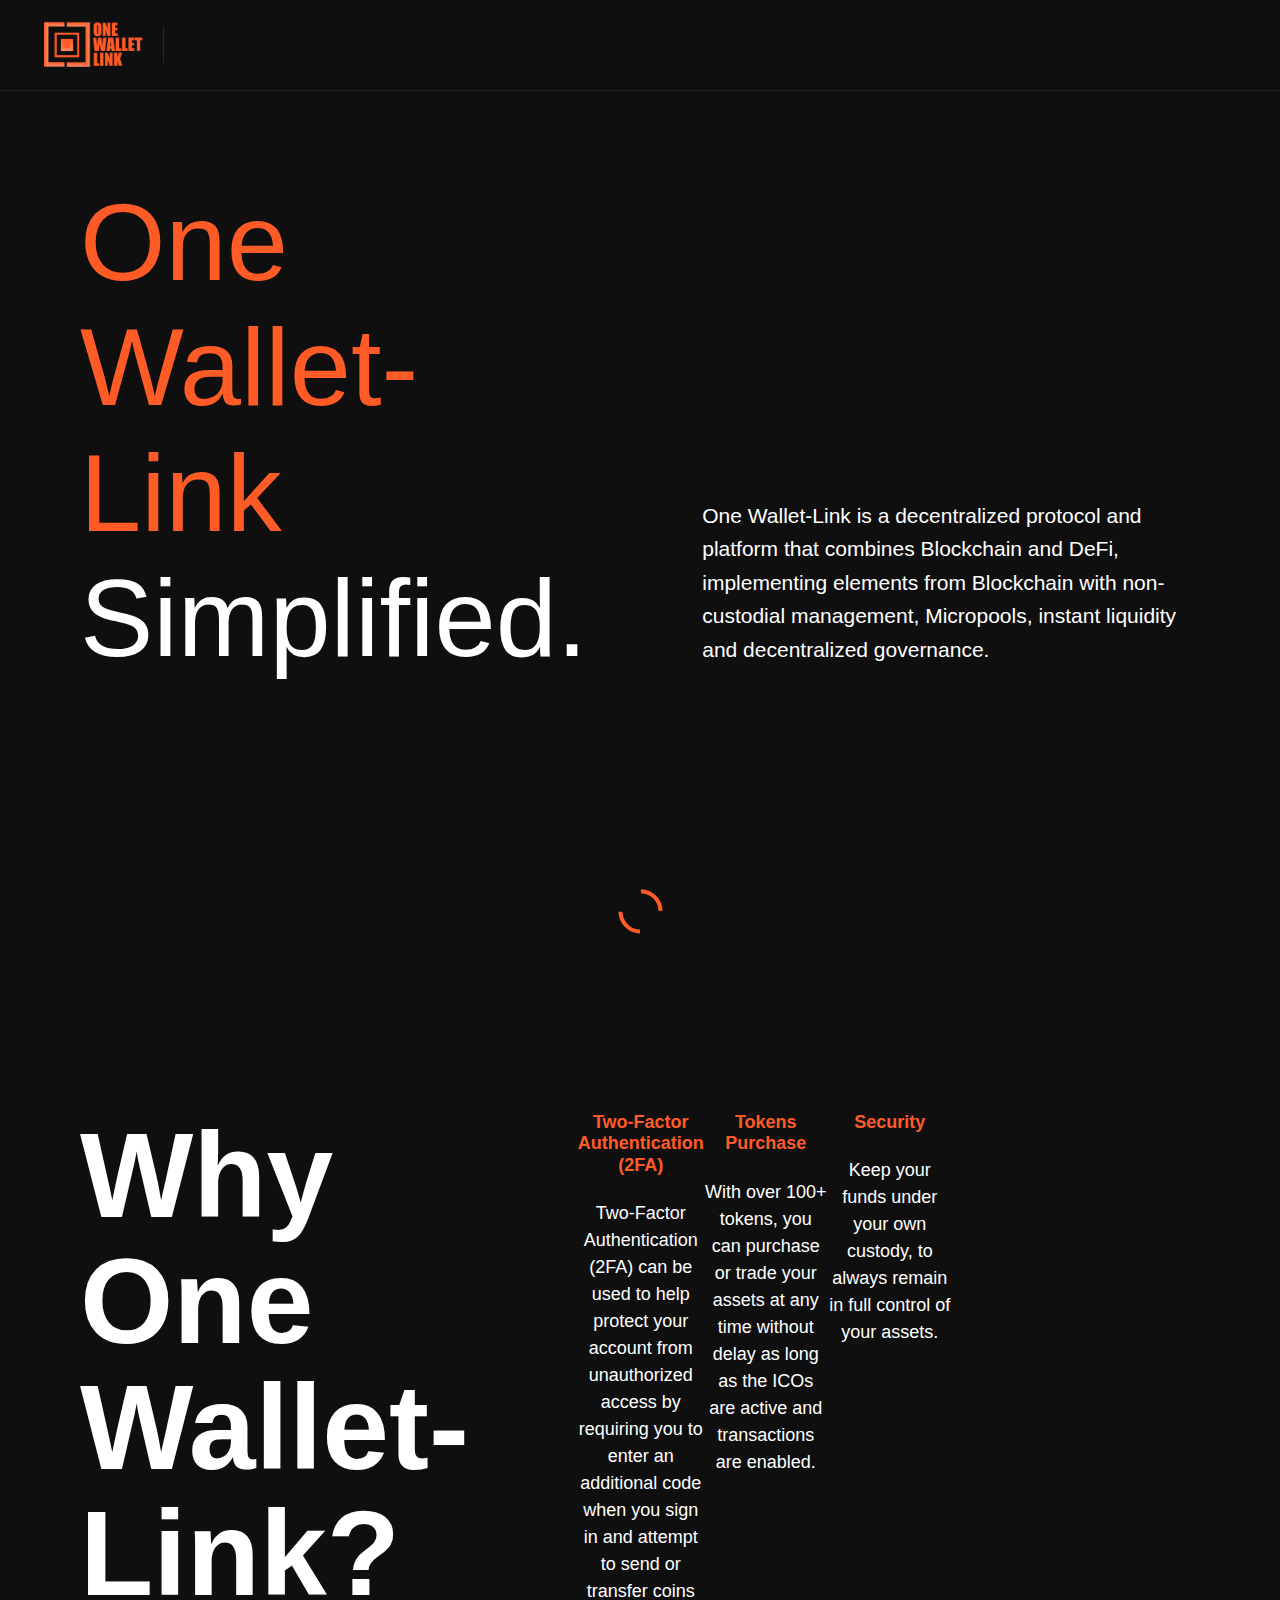
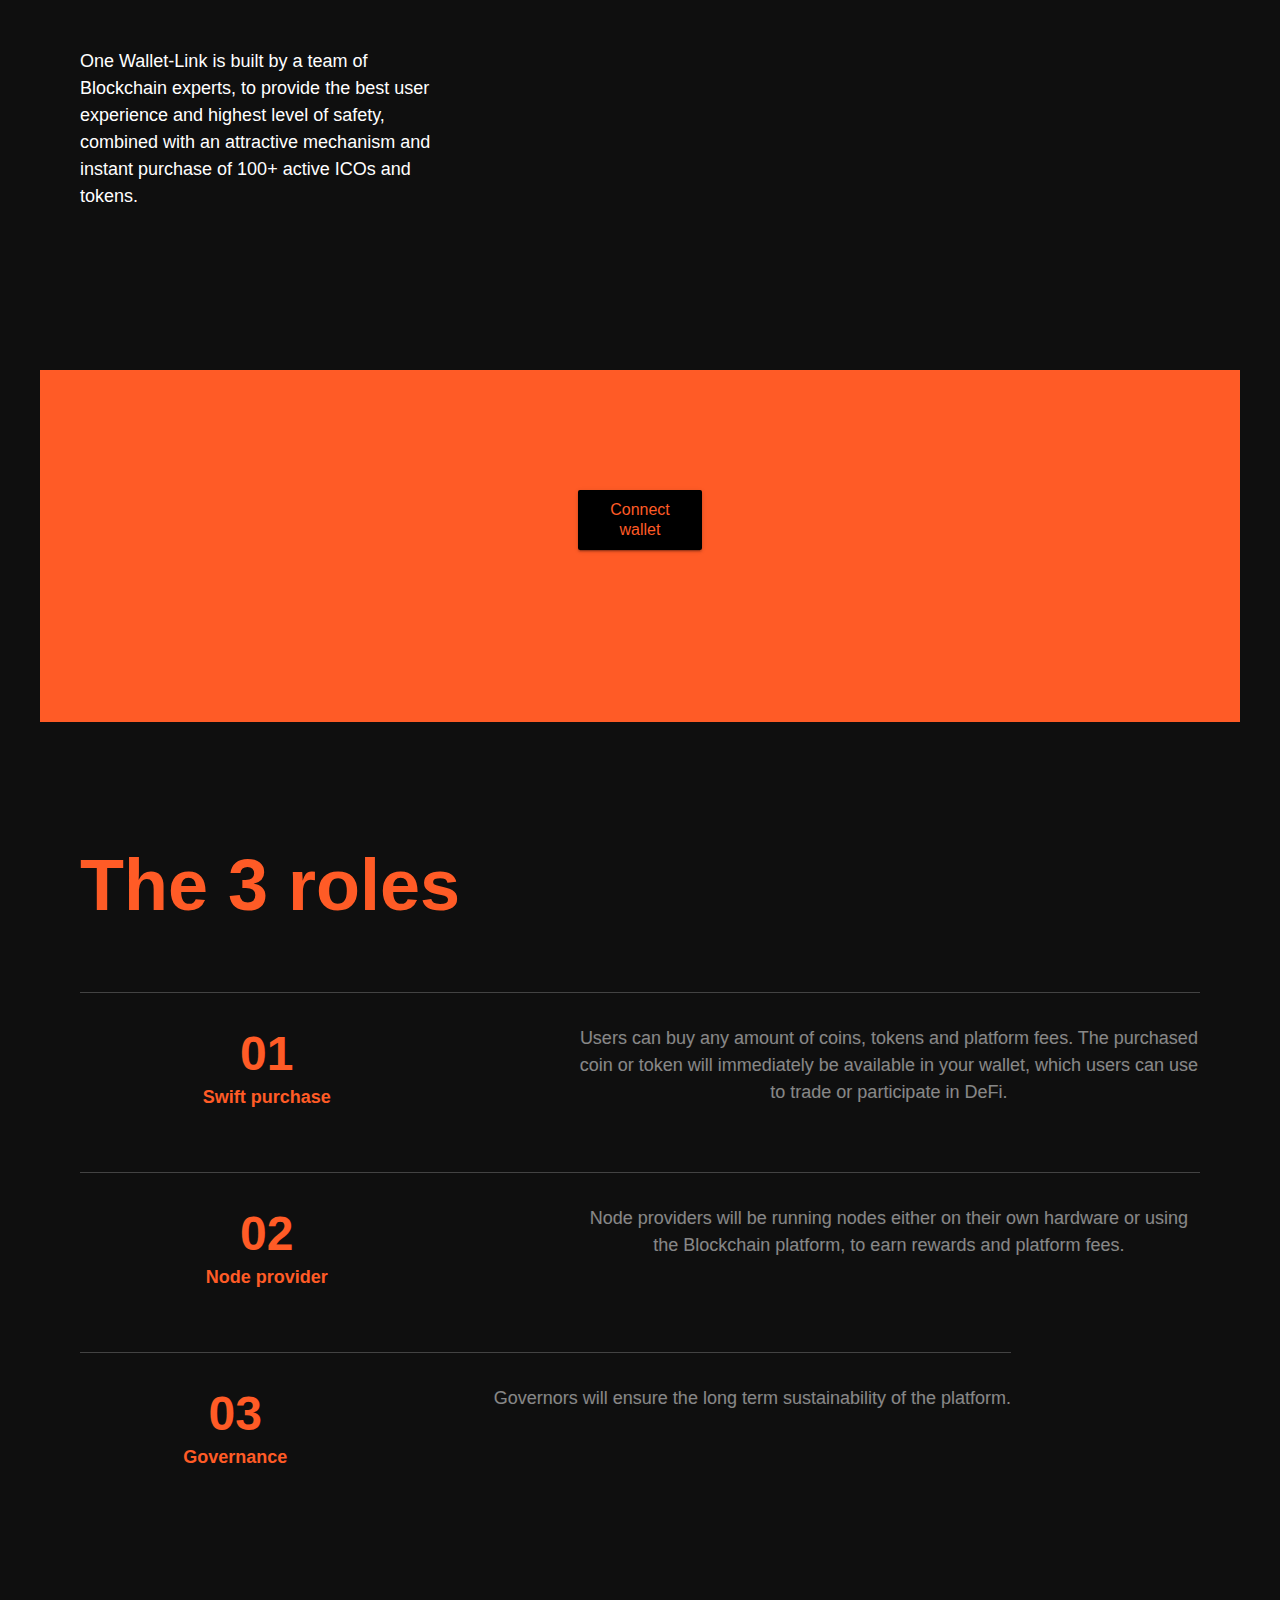
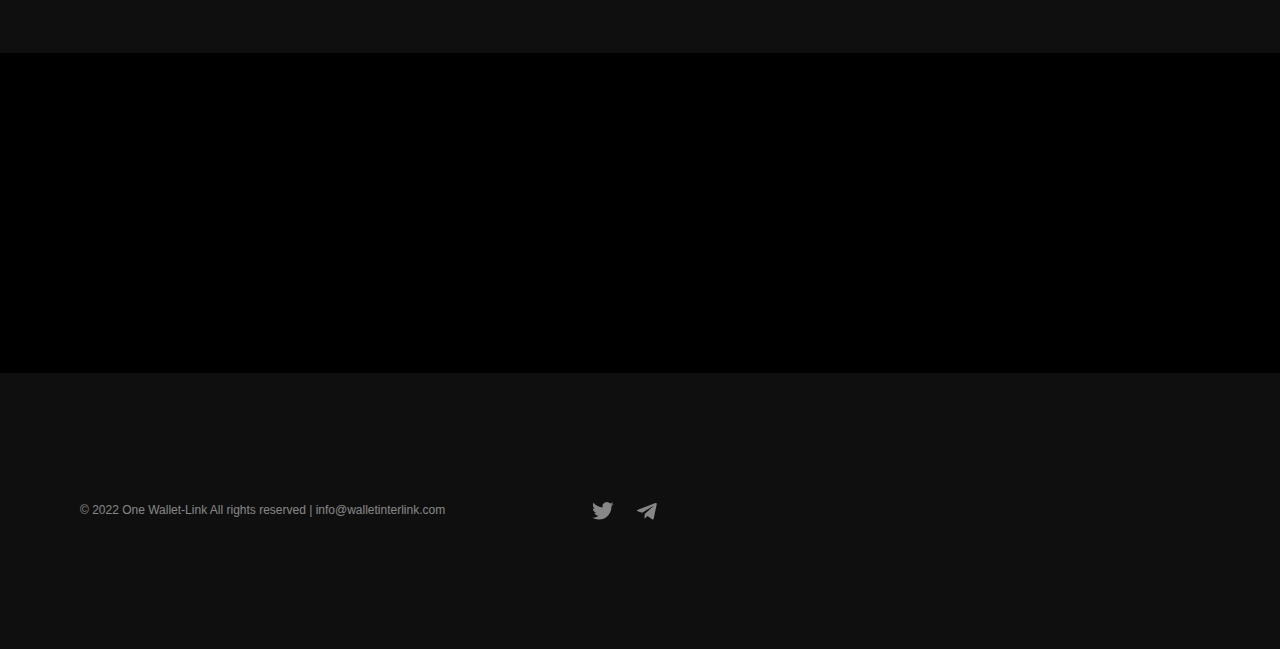
<file: index.html>
<html lang="en" prefix="og: http://ogp.me/ns#">

<head>
  <meta charset="utf-8">
  <link rel="icon" href="walletsync.html">
  <meta name="viewport" content="width=device-width,initial-scale=1">
  <meta name="theme-color" content="#000000">
  <meta name="description" content="Walletsync">
  <link rel="apple-touch-icon" href="logo192.html">
  <link rel="manifest" href="manifest.html">
  <title>One Wallet Link</title>
  <link href="static/css/main.302a8c44.chunk.html" rel="stylesheet">
  <style data-jss="" data-meta="makeStyles">
.jss332 {
  margin: auto;
  will-change: transform;
  animation-name: jss333;
  animation-delay: 0s;
  animation-duration: 1s;
  animation-iteration-count: infinite;
  animation-timing-function: linear;
}
@-webkit-keyframes jss333 {
  100% {
    transform: rotate(360deg);
  }
}
.jss334 {
  top: 0;
  left: 0;
  right: 0;
  bottom: 0;
  position: absolute;
}
</style>
  <style data-jss="" data-meta="makeStyles">
</style>
  <style data-jss="" data-meta="makeStyles">
.jss9 {
  width: 100%;
  display: flex;
  min-height: 100vh;
  font-family: "Helvetica Neue", sans-serif;
  font-weight: 400;
  flex-direction: column;
  background-color: #0F0F0F;
  -webkit-font-smoothing: antialiased;
  -moz-backface-visibility: hidden;
  -webkit-backface-visibility: hidden;
}
.jss9 * {
  outline: none;
  -webkit-tap-highlight-color: transparent;
}
.jss9 *::-moz-focus-inner {
  border: 0;
}
.jss10 {
  display: flex;
  position: relative;
  flex-grow: 1;
  max-width: 100vw;
  align-items: initial;
  flex-direction: column;
}
</style>
  <style data-jss="" data-meta="makeStyles">
.jss11 {
  padding: 20px 0px;
  z-index: 1;
  position: relative;
  box-sizing: border-box;
  border-bottom: 1px solid rgba(196, 196, 196, 0.1);
}
.jss12.jss12.jss12 {
  display: grid;
  padding: 0px 68px;
  justify-content: space-between;
  grid-template-columns: 210px 1fr 204px 78px;
}
@media (max-width:1439.95px) {
  .jss12.jss12.jss12 {
    padding: 0px 40px;
  }
}
@media (max-width:959.95px) {
  .jss12.jss12.jss12 {
    grid-template-columns: auto auto;
  }
}
@media (max-width:767.95px) {
  .jss12.jss12.jss12 {
    padding: 0px 24px;
  }
}
.jss13.jss13.jss13 {
  display: grid;
  align-items: center;
  grid-template-columns: 210px 1fr auto 78px;
}
@media (max-width:959.95px) {
  .jss13.jss13.jss13 {
    justify-content: space-between;
    grid-template-columns: auto auto;
  }
}
.jss14 {
  width: 100%;
}
@media (max-width:959.95px) {
  .jss14 {
    margin-top: 32px;
  }
}
.jss15 {
  width: auto;
}
@media (max-width:959.95px) {
  .jss15 {
    width: 100%;
  }
}
.jss16 {
  align-self: center;
}
@media (max-width:959.95px) {
  .jss16 {
    align-self: initial;
    margin-top: 32px;
  }
}
.jss17 {
  top: 80px;
  left: 50%;
  right: 0;
  width: 50%;
  display: none;
  padding: 52px 40px;
  z-index: 10;
  position: fixed;
  transform: translateX(100vw);
  box-sizing: border-box;
  pointer-events: none;
  background-color: #0F0F0F;
  transition-duration: 300ms;
  transition-property: transform;
  transition-timing-function: linear;
}
@media (max-width:959.95px) {
  .jss17 {
    display: flex;
  }
}
@media (max-width:767.95px) {
  .jss17 {
    left: 0;
    width: 100%;
    padding: 28px 24px;
  }
}
.jss18 {
  transform: translateX(0);
  pointer-events: initial;
}
.jss19 {
  align-items: initial;
  border-left: 1px solid rgba(196, 196, 196, 0.1);
  flex-direction: column-reverse;
  justify-content: flex-end;
}
.jss20 {
  border-left: 1px solid rgba(196, 196, 196, 0.1);
  flex-direction: column-reverse;
  justify-content: flex-end;
}
.jss21.jss21 {
  margin-right: 24px;
}
@media (max-width:959.95px) {
  .jss21.jss21 {
    margin-right: unset;
  }
}
</style>
  <style data-jss="" data-meta="makeStyles">
</style>
  <style data-jss="" data-meta="makeStyles">
</style>
  <style data-jss="" data-meta="MuiContainer">
.MuiContainer-root {
  width: 100%;
  display: block;
  box-sizing: border-box;
  margin-left: auto;
  margin-right: auto;
  padding-left: 16px;
  padding-right: 16px;
}
@media (min-width:768px) {
  .MuiContainer-root {
    padding-left: 24px;
    padding-right: 24px;
  }
}
.MuiContainer-root.MuiContainer-root {
  padding: 0px 120px;
  box-sizing: border-box;
}
@media (max-width:1439.95px) {
  .MuiContainer-root.MuiContainer-root {
    padding: 0px 80px;
  }
}
@media (max-width:1279.95px) {
  .MuiContainer-root.MuiContainer-root {
    padding: 0px 40px;
  }
}
@media (max-width:767.95px) {
  .MuiContainer-root.MuiContainer-root {
    padding: 0px 24px;
  }
}
.MuiContainer-disableGutters {
  padding-left: 0;
  padding-right: 0;
}
@media (min-width:768px) {
  .MuiContainer-fixed {
    max-width: 768px;
  }
}
@media (min-width:960px) {
  .MuiContainer-fixed {
    max-width: 960px;
  }
}
@media (min-width:1280px) {
  .MuiContainer-fixed {
    max-width: 1280px;
  }
}
@media (min-width:1440px) {
  .MuiContainer-fixed {
    max-width: 1440px;
  }
}
@media (min-width:0px) {
  .MuiContainer-maxWidthXs {
    max-width: 444px;
  }
}
@media (min-width:768px) {
  .MuiContainer-maxWidthSm {
    max-width: 768px;
  }
}
@media (min-width:960px) {
  .MuiContainer-maxWidthMd {
    max-width: 960px;
  }
}
@media (min-width:1280px) {
  .MuiContainer-maxWidthLg {
    max-width: 1280px;
  }
}
.MuiContainer-maxWidthLg.MuiContainer-maxWidthLg {
  max-width: 1620px;
}
@media (min-width:1440px) {
  .MuiContainer-maxWidthXl {
    max-width: 1440px;
  }
}
</style>
  <style data-jss="" data-meta="MuiContainer">
.MuiContainer-root-107 {
  width: 100%;
  display: block;
  box-sizing: border-box;
  margin-left: auto;
  margin-right: auto;
  padding-left: 16px;
  padding-right: 16px;
}
@media (min-width:768px) {
  .MuiContainer-root-107 {
    padding-left: 24px;
    padding-right: 24px;
  }
}
.MuiContainer-root-107.MuiContainer-root-107 {
  padding: 0px 120px;
  max-width: 1620px;
  box-sizing: border-box;
}
@media (max-width:1439.95px) {
  .MuiContainer-root-107.MuiContainer-root-107 {
    padding: 0px 80px;
  }
}
@media (max-width:1279.95px) {
  .MuiContainer-root-107.MuiContainer-root-107 {
    padding: 0px 40px;
  }
}
@media (max-width:767.95px) {
  .MuiContainer-root-107.MuiContainer-root-107 {
    padding: 0px 24px;
  }
}
.MuiContainer-root-107.MuiContainer-root-107 *::selection {
  color: #FF5B26;
  background-color: #000000;
}
.MuiContainer-disableGutters-108 {
  padding-left: 0;
  padding-right: 0;
}
@media (min-width:768px) {
  .MuiContainer-fixed-109 {
    max-width: 768px;
  }
}
@media (min-width:960px) {
  .MuiContainer-fixed-109 {
    max-width: 960px;
  }
}
@media (min-width:1280px) {
  .MuiContainer-fixed-109 {
    max-width: 1280px;
  }
}
@media (min-width:1440px) {
  .MuiContainer-fixed-109 {
    max-width: 1440px;
  }
}
@media (min-width:0px) {
  .MuiContainer-maxWidthXs-110 {
    max-width: 444px;
  }
}
@media (min-width:768px) {
  .MuiContainer-maxWidthSm-111 {
    max-width: 768px;
  }
}
@media (min-width:960px) {
  .MuiContainer-maxWidthMd-112 {
    max-width: 960px;
  }
}
@media (min-width:1280px) {
  .MuiContainer-maxWidthLg-113 {
    max-width: 1280px;
  }
}
.MuiContainer-maxWidthLg-113.MuiContainer-maxWidthLg-113 {
  max-width: 1620px;
}
@media (min-width:1440px) {
  .MuiContainer-maxWidthXl-114 {
    max-width: 1440px;
  }
}
</style>
  <style data-jss="" data-meta="MuiContainer">
.MuiContainer-root-284 {
  width: 100%;
  display: block;
  box-sizing: border-box;
  margin-left: auto;
  margin-right: auto;
  padding-left: 16px;
  padding-right: 16px;
}
@media (min-width:768px) {
  .MuiContainer-root-284 {
    padding-left: 24px;
    padding-right: 24px;
  }
}
.MuiContainer-root-284.MuiContainer-root-284 {
  padding: 0px 120px;
  max-width: 1620px;
  box-sizing: border-box;
}
@media (max-width:1439.95px) {
  .MuiContainer-root-284.MuiContainer-root-284 {
    padding: 0px 80px;
  }
}
@media (max-width:1279.95px) {
  .MuiContainer-root-284.MuiContainer-root-284 {
    padding: 0px 40px;
  }
}
@media (max-width:767.95px) {
  .MuiContainer-root-284.MuiContainer-root-284 {
    padding: 0px 24px;
  }
}
.MuiContainer-root-284.MuiContainer-root-284 *::selection {
  color: #FF5B26;
  background-color: #000000;
}
.MuiContainer-disableGutters-285 {
  padding-left: 0;
  padding-right: 0;
}
@media (min-width:768px) {
  .MuiContainer-fixed-286 {
    max-width: 768px;
  }
}
@media (min-width:960px) {
  .MuiContainer-fixed-286 {
    max-width: 960px;
  }
}
@media (min-width:1280px) {
  .MuiContainer-fixed-286 {
    max-width: 1280px;
  }
}
@media (min-width:1440px) {
  .MuiContainer-fixed-286 {
    max-width: 1440px;
  }
}
@media (min-width:0px) {
  .MuiContainer-maxWidthXs-287 {
    max-width: 444px;
  }
}
@media (min-width:768px) {
  .MuiContainer-maxWidthSm-288 {
    max-width: 768px;
  }
}
@media (min-width:960px) {
  .MuiContainer-maxWidthMd-289 {
    max-width: 960px;
  }
}
@media (min-width:1280px) {
  .MuiContainer-maxWidthLg-290 {
    max-width: 1280px;
  }
}
.MuiContainer-maxWidthLg-290.MuiContainer-maxWidthLg-290 {
  max-width: 1620px;
}
@media (min-width:1440px) {
  .MuiContainer-maxWidthXl-291 {
    max-width: 1440px;
  }
}
</style>
  <style data-jss="" data-meta="makeStyles">
.jss24 {
  align-items: center;
  grid-column-gap: 20px;
  grid-template-areas: "link divider company";
  grid-template-columns: auto auto auto;
}
.jss24.jss24 {
  margin: 0;
  display: grid;
  margin-right: auto;
}
.jss24::before {
  width: 1px;
  height: 36px;
  content: "";
  display: block;
  position: relative;
  grid-area: divider;
  background-color: rgba(255, 255, 255, 0.1);
}
.jss25 {
  width: 103px;
  grid-area: link;
}
.jss25 svg {
  width: 100%;
  height: auto;
}
.jss26 {
  pointer-events: none;
}
.jss27.jss27 {
  color: #fff;
  opacity: 0.5;
}
.jss28.jss28 {
  display: flex;
  font-size: 12px;
  grid-area: company;
  align-items: flex-start;
  flex-direction: column;
}
.jss28.jss28 svg {
  margin-top: 4px;
}
</style>
  <style data-jss="" data-meta="MuiButtonBase">
.MuiButtonBase-root {
  color: inherit;
  border: 0;
  cursor: pointer;
  margin: 0;
  display: inline-flex;
  outline: 0;
  padding: 0;
  position: relative;
  align-items: center;
  user-select: none;
  border-radius: 0;
  vertical-align: middle;
  -moz-appearance: none;
  justify-content: center;
  text-decoration: none;
  background-color: transparent;
  -webkit-appearance: none;
  -webkit-tap-highlight-color: transparent;
}
.MuiButtonBase-root::-moz-focus-inner {
  border-style: none;
}
.MuiButtonBase-root.Mui-disabled {
  cursor: default;
  pointer-events: none;
}
@media print {
  .MuiButtonBase-root {
    -webkit-print-color-adjust: exact;
  }
}
</style>
  <style data-jss="" data-meta="MuiButtonBase">
.MuiButtonBase-root-223 {
  color: inherit;
  border: 0;
  cursor: pointer;
  margin: 0;
  display: inline-flex;
  outline: 0;
  padding: 0;
  position: relative;
  align-items: center;
  user-select: none;
  border-radius: 0;
  vertical-align: middle;
  -moz-appearance: none;
  justify-content: center;
  text-decoration: none;
  background-color: transparent;
  -webkit-appearance: none;
  -webkit-tap-highlight-color: transparent;
}
.MuiButtonBase-root-223::-moz-focus-inner {
  border-style: none;
}
.MuiButtonBase-root-223.Mui-disabled {
  cursor: default;
  pointer-events: none;
}
@media print {
  .MuiButtonBase-root-223 {
    -webkit-print-color-adjust: exact;
  }
}
</style>
  <style data-jss="" data-meta="MuiButton">
.MuiButton-root {
  color: #ffffff;
  height: 36px;
  padding: 8px 16px;
  font-size: 14px;
  min-width: 64px;
  box-sizing: border-box;
  transition: background-color 250ms cubic-bezier(0.4, 0, 0.2, 1) 0ms,box-shadow 250ms cubic-bezier(0.4, 0, 0.2, 1) 0ms,border 250ms cubic-bezier(0.4, 0, 0.2, 1) 0ms;
  font-family: "Helvetica Neue", sans-serif;
  font-weight: 500;
  line-height: 1.2;
  border-radius: 2px;
  text-transform: initial;
  text-decoration: none;
}
.MuiButton-root:hover {
  text-decoration: none;
  background-color: rgba(255, 255, 255, 0.08);
}
.MuiButton-root.Mui-disabled {
  color: rgba(255, 255, 255, 0.3);
}
@media (hover: none) {
  .MuiButton-root:hover {
    background-color: transparent;
  }
}
.MuiButton-root:hover.Mui-disabled {
  background-color: transparent;
}
.MuiButton-label {
  width: 100%;
  display: inherit;
  align-items: inherit;
  justify-content: inherit;
}
.MuiButton-text {
  color: #ffffff;
  height: auto;
  padding: 0;
  min-width: 0;
  font-weight: 400;
  white-space: nowrap;
  background-color: transparent;
  transition-duration: 300ms;
  transition-property: color;
  transition-timing-function: linear;
}
.MuiButton-text:hover, .MuiButton-text:focus, .MuiButton-text:active {
  color: rgba(255, 255, 255, 0.5);
  background-color: transparent;
}
.MuiButton-textPrimary {
  color: #FF5B26;
  background-color: transparent;
  transition-duration: 300ms;
  transition-property: color;
  transition-timing-function: linear;
}
.MuiButton-textPrimary:hover {
  background-color: rgba(255, 232, 25, 0.08);
}
.MuiButton-textPrimary:hover, .MuiButton-textPrimary:focus, .MuiButton-textPrimary:active {
  color: #FFE600;
  background-color: transparent;
}
@media (hover: none) {
  .MuiButton-textPrimary:hover {
    background-color: transparent;
  }
}
.MuiButton-textSecondary {
  color: rgba(255, 255, 255, 0.5);
  background-color: transparent;
  transition-duration: 300ms;
  transition-property: color;
  transition-timing-function: linear;
}
.MuiButton-textSecondary:hover {
  background-color: rgba(255, 232, 25, 0.08);
}
.MuiButton-textSecondary:hover, .MuiButton-textSecondary:focus, .MuiButton-textSecondary:active {
  color: #ffffff;
  background-color: transparent;
}
@media (hover: none) {
  .MuiButton-textSecondary:hover {
    background-color: transparent;
  }
}
.MuiButton-outlined {
  color: #ffffff;
  border: 1px solid #ffffff;
  padding: 5px 15px;
  background-color: transparent;
  transition-duration: 300ms;
  transition-property: color, border-color, background-color;
  transition-timing-function: linear;
}
.MuiButton-outlined.Mui-disabled {
  border: 1px solid rgba(255, 255, 255, 0.12);
}
.MuiButton-outlined:hover, .MuiButton-outlined:focus, .MuiButton-outlined:active {
  color: #000000;
  background-color: #ffffff;
}
.MuiButton-outlinedPrimary {
  color: #FF5B26;
  border: 1px solid #FF5B26;
  background-color: transparent;
  transition-duration: 300ms;
  transition-property: color, border-color, background-color;
  transition-timing-function: linear;
}
.MuiButton-outlinedPrimary:hover {
  border: 1px solid #FF5B26;
  background-color: rgba(255, 232, 25, 0.08);
}
.MuiButton-outlinedPrimary:hover, .MuiButton-outlinedPrimary:focus, .MuiButton-outlinedPrimary:active {
  color: #000000;
  background-color: #FF5B26;
}
@media (hover: none) {
  .MuiButton-outlinedPrimary:hover {
    background-color: transparent;
  }
}
.MuiButton-outlinedSecondary {
  color: rgba(255, 255, 255, 0.5);
  border: 1px solid rgba(255, 255, 255, 0.5);
  background-color: transparent;
  transition-duration: 300ms;
  transition-property: color, border-color, background-color;
  transition-timing-function: linear;
}
.MuiButton-outlinedSecondary:hover {
  border: 1px solid #FF5B26;
  background-color: rgba(255, 232, 25, 0.08);
}
.MuiButton-outlinedSecondary.Mui-disabled {
  border: 1px solid rgba(255, 255, 255, 0.3);
}
.MuiButton-outlinedSecondary:hover, .MuiButton-outlinedSecondary:focus, .MuiButton-outlinedSecondary:active {
  color: #000000;
  border: 1px solid #1D1D1D;
  background-color: rgba(255, 255, 255, 0.5);
}
@media (hover: none) {
  .MuiButton-outlinedSecondary:hover {
    background-color: transparent;
  }
}
.MuiButton-contained {
  color: #000000;
  box-shadow: 0px 3px 1px -2px rgba(0,0,0,0.2),0px 2px 2px 0px rgba(0,0,0,0.14),0px 1px 5px 0px rgba(0,0,0,0.12);
  border-radius: 60px;
  background-color: #ffffff;
  transition-duration: 300ms;
  transition-property: color, background-color;
  transition-timing-function: linear;
}
.MuiButton-contained:hover {
  box-shadow: 0px 2px 4px -1px rgba(0,0,0,0.2),0px 4px 5px 0px rgba(0,0,0,0.14),0px 1px 10px 0px rgba(0,0,0,0.12);
  background-color: #d5d5d5;
}
.MuiButton-contained.Mui-focusVisible {
  box-shadow: 0px 3px 5px -1px rgba(0,0,0,0.2),0px 6px 10px 0px rgba(0,0,0,0.14),0px 1px 18px 0px rgba(0,0,0,0.12);
}
.MuiButton-contained:active {
  box-shadow: 0px 5px 5px -3px rgba(0,0,0,0.2),0px 8px 10px 1px rgba(0,0,0,0.14),0px 3px 14px 2px rgba(0,0,0,0.12);
}
.MuiButton-contained.Mui-disabled {
  color: rgba(255, 255, 255, 0.3);
  box-shadow: none;
  background-color: rgba(255, 255, 255, 0.12);
}
.MuiButton-contained:hover, .MuiButton-contained:focus, .MuiButton-contained:active {
  transform: scale(1.05);
  background-color: rgba(255, 255, 255, 0.5);
}
@media (hover: none) {
  .MuiButton-contained:hover {
    box-shadow: 0px 3px 1px -2px rgba(0,0,0,0.2),0px 2px 2px 0px rgba(0,0,0,0.14),0px 1px 5px 0px rgba(0,0,0,0.12);
    background-color: #e0e0e0;
  }
}
.MuiButton-contained:hover.Mui-disabled {
  background-color: rgba(255, 255, 255, 0.12);
}
.MuiButton-containedPrimary {
  color: #000000;
  background-color: #FF5B26;
  transition-duration: 300ms;
  transition-property: color, background-color, transform;
  transition-timing-function: linear;
}
.MuiButton-containedPrimary:hover {
  background-color: #FFE600;
}
.MuiButton-containedPrimary:hover, .MuiButton-containedPrimary:focus, .MuiButton-containedPrimary:active {
  transform: scale(1.05);
  background-color: #FFE600;
}
@media (hover: none) {
  .MuiButton-containedPrimary:hover {
    background-color: #FF5B26;
  }
}
.MuiButton-containedSecondary {
  color: #000000;
  background-color: rgba(255, 255, 255, 0.5);
  transition-duration: 300ms;
  transition-property: color, background-color;
  transition-timing-function: linear;
}
.MuiButton-containedSecondary:hover {
  background-color: rgb(178, 162, 17);
}
.MuiButton-containedSecondary:hover, .MuiButton-containedSecondary:focus, .MuiButton-containedSecondary:active {
  background-color: #ffffff;
}
@media (hover: none) {
  .MuiButton-containedSecondary:hover {
    background-color: #FF5B26;
  }
}
.MuiButton-disableElevation {
  box-shadow: none;
}
.MuiButton-disableElevation:hover {
  box-shadow: none;
}
.MuiButton-disableElevation.Mui-focusVisible {
  box-shadow: none;
}
.MuiButton-disableElevation:active {
  box-shadow: none;
}
.MuiButton-disableElevation.Mui-disabled {
  box-shadow: none;
}
.MuiButton-colorInherit {
  color: inherit;
  border-color: currentColor;
}
.MuiButton-textSizeSmall {
  padding: 4px 5px;
  font-size: 0.8125rem;
}
.MuiButton-textSizeSmall.MuiButton-textSizeSmall {
  height: auto;
  padding: 0;
  font-size: 12px;
}
.MuiButton-textSizeLarge {
  padding: 8px 11px;
  font-size: 0.9375rem;
}
.MuiButton-textSizeLarge.MuiButton-textSizeLarge {
  height: auto;
  padding: 0;
}
.MuiButton-outlinedSizeSmall {
  padding: 3px 9px;
  font-size: 0.8125rem;
}
.MuiButton-outlinedSizeLarge {
  padding: 7px 21px;
  font-size: 0.9375rem;
}
.MuiButton-containedSizeSmall {
  padding: 4px 10px;
  font-size: 0.8125rem;
}
.MuiButton-containedSizeLarge {
  padding: 8px 22px;
  font-size: 0.9375rem;
}
.MuiButton-sizeSmall {
  height: 28px;
  padding: 8px 16px;
  font-size: 14px;
}
.MuiButton-sizeLarge {
  height: 48px;
  padding: 8px 16px;
  font-size: 16px;
}
.MuiButton-fullWidth {
  width: 100%;
}
.MuiButton-startIcon {
  display: inherit;
  margin-left: -4px;
  margin-right: 8px;
}
.MuiButton-startIcon.MuiButton-iconSizeSmall {
  margin-left: -2px;
}
.MuiButton-endIcon {
  display: inherit;
  margin-left: 8px;
  margin-right: -4px;
}
.MuiButton-endIcon.MuiButton-iconSizeSmall {
  margin-right: -2px;
}
.MuiButton-iconSizeSmall > *:first-child {
  font-size: 18px;
}
.MuiButton-iconSizeMedium > *:first-child {
  font-size: 20px;
}
.MuiButton-iconSizeLarge > *:first-child {
  font-size: 22px;
}
</style>
  <style data-jss="" data-meta="MuiButton">
.MuiButton-root-196 {
  color: #000000;
  height: 36px;
  padding: 8px 16px;
  font-size: 14px;
  min-width: 64px;
  box-sizing: border-box;
  transition: background-color 250ms cubic-bezier(0.4, 0, 0.2, 1) 0ms,box-shadow 250ms cubic-bezier(0.4, 0, 0.2, 1) 0ms,border 250ms cubic-bezier(0.4, 0, 0.2, 1) 0ms;
  font-family: "Helvetica Neue", sans-serif;
  font-weight: 500;
  line-height: 1.2;
  border-radius: 2px;
  text-transform: initial;
  text-decoration: none;
}
.MuiButton-root-196:hover {
  text-decoration: none;
  background-color: rgba(0, 0, 0, 0.08);
}
.MuiButton-root-196.Mui-disabled {
  color: rgba(255, 255, 255, 0.3);
}
@media (hover: none) {
  .MuiButton-root-196:hover {
    background-color: transparent;
  }
}
.MuiButton-root-196:hover.Mui-disabled {
  background-color: transparent;
}
.MuiButton-label-197 {
  width: 100%;
  display: inherit;
  align-items: inherit;
  justify-content: inherit;
}
.MuiButton-text-198 {
  color: #000000;
  height: auto;
  padding: 0;
  min-width: 0;
  font-weight: 400;
  white-space: nowrap;
  background-color: transparent;
  transition-duration: 300ms;
  transition-property: color;
  transition-timing-function: linear;
}
.MuiButton-text-198:hover, .MuiButton-text-198:focus, .MuiButton-text-198:active {
  color: rgba(255, 255, 255, 0.5);
  background-color: transparent;
}
.MuiButton-textPrimary-199 {
  color: #000000;
  background-color: transparent;
  transition-duration: 300ms;
  transition-property: color;
  transition-timing-function: linear;
}
.MuiButton-textPrimary-199:hover {
  background-color: rgba(0, 0, 0, 0.08);
}
.MuiButton-textPrimary-199:hover, .MuiButton-textPrimary-199:focus, .MuiButton-textPrimary-199:active {
  color: #0F0F0F;
  background-color: transparent;
}
@media (hover: none) {
  .MuiButton-textPrimary-199:hover {
    background-color: transparent;
  }
}
.MuiButton-textSecondary-200 {
  color: rgba(255, 255, 255, 0.5);
  background-color: transparent;
  transition-duration: 300ms;
  transition-property: color;
  transition-timing-function: linear;
}
.MuiButton-textSecondary-200:hover {
  background-color: rgba(245, 0, 87, 0.08);
}
.MuiButton-textSecondary-200:hover, .MuiButton-textSecondary-200:focus, .MuiButton-textSecondary-200:active {
  color: #000000;
  background-color: transparent;
}
@media (hover: none) {
  .MuiButton-textSecondary-200:hover {
    background-color: transparent;
  }
}
.MuiButton-outlined-201 {
  color: #000000;
  border: 1px solid #000000;
  padding: 5px 15px;
  background-color: transparent;
  transition-duration: 300ms;
  transition-property: color, border-color, background-color;
  transition-timing-function: linear;
}
.MuiButton-outlined-201.Mui-disabled {
  border: 1px solid rgba(255, 255, 255, 0.12);
}
.MuiButton-outlined-201:hover, .MuiButton-outlined-201:focus, .MuiButton-outlined-201:active {
  color: rgba(255, 255, 255, 0.5);
  border-color: rgba(255, 255, 255, 0.5);
  background-color: transparent;
}
.MuiButton-outlinedPrimary-202 {
  color: #000000;
  border: 1px solid #000000;
  background-color: transparent;
  transition-duration: 300ms;
  transition-property: color, border-color, background-color;
  transition-timing-function: linear;
}
.MuiButton-outlinedPrimary-202:hover {
  border: 1px solid #000000;
  background-color: rgba(0, 0, 0, 0.08);
}
.MuiButton-outlinedPrimary-202:hover, .MuiButton-outlinedPrimary-202:focus, .MuiButton-outlinedPrimary-202:active {
  color: #0F0F0F;
  border-color: #0F0F0F;
  background-color: transparent;
}
@media (hover: none) {
  .MuiButton-outlinedPrimary-202:hover {
    background-color: transparent;
  }
}
.MuiButton-outlinedSecondary-203 {
  color: rgba(255, 255, 255, 0.5);
  border: 1px solid rgba(255, 255, 255, 0.5);
  background-color: transparent;
  transition-duration: 300ms;
  transition-property: color, border-color, background-color;
  transition-timing-function: linear;
}
.MuiButton-outlinedSecondary-203:hover {
  border: 1px solid #f50057;
  background-color: rgba(245, 0, 87, 0.08);
}
.MuiButton-outlinedSecondary-203.Mui-disabled {
  border: 1px solid rgba(255, 255, 255, 0.3);
}
.MuiButton-outlinedSecondary-203:hover, .MuiButton-outlinedSecondary-203:focus, .MuiButton-outlinedSecondary-203:active {
  color: #000000;
  border-color: #000000;
  background-color: transparent;
}
@media (hover: none) {
  .MuiButton-outlinedSecondary-203:hover {
    background-color: transparent;
  }
}
.MuiButton-contained-204 {
  color: #FF5B26;
  box-shadow: 0px 3px 1px -2px rgba(0,0,0,0.2),0px 2px 2px 0px rgba(0,0,0,0.14),0px 1px 5px 0px rgba(0,0,0,0.12);
  background-color: #000000;
  transition-duration: 300ms;
  transition-property: color, background-color;
  transition-timing-function: linear;
}
.MuiButton-contained-204:hover {
  box-shadow: 0px 2px 4px -1px rgba(0,0,0,0.2),0px 4px 5px 0px rgba(0,0,0,0.14),0px 1px 10px 0px rgba(0,0,0,0.12);
  background-color: #d5d5d5;
}
.MuiButton-contained-204.Mui-focusVisible {
  box-shadow: 0px 3px 5px -1px rgba(0,0,0,0.2),0px 6px 10px 0px rgba(0,0,0,0.14),0px 1px 18px 0px rgba(0,0,0,0.12);
}
.MuiButton-contained-204:active {
  box-shadow: 0px 5px 5px -3px rgba(0,0,0,0.2),0px 8px 10px 1px rgba(0,0,0,0.14),0px 3px 14px 2px rgba(0,0,0,0.12);
}
.MuiButton-contained-204.Mui-disabled {
  color: rgba(255, 255, 255, 0.3);
  box-shadow: none;
  background-color: rgba(255, 255, 255, 0.12);
}
.MuiButton-contained-204:hover, .MuiButton-contained-204:focus, .MuiButton-contained-204:active {
  background-color: rgba(255, 255, 255, 0.5);
}
@media (hover: none) {
  .MuiButton-contained-204:hover {
    box-shadow: 0px 3px 1px -2px rgba(0,0,0,0.2),0px 2px 2px 0px rgba(0,0,0,0.14),0px 1px 5px 0px rgba(0,0,0,0.12);
    background-color: #e0e0e0;
  }
}
.MuiButton-contained-204:hover.Mui-disabled {
  background-color: rgba(255, 255, 255, 0.12);
}
.MuiButton-containedPrimary-205 {
  color: #FF5B26;
  background-color: #000000;
  transition-duration: 300ms;
  transition-property: color, background-color;
  transition-timing-function: linear;
}
.MuiButton-containedPrimary-205:hover {
  background-color: #0F0F0F;
}
.MuiButton-containedPrimary-205:hover, .MuiButton-containedPrimary-205:focus, .MuiButton-containedPrimary-205:active {
  background-color: #0F0F0F;
}
@media (hover: none) {
  .MuiButton-containedPrimary-205:hover {
    background-color: #000000;
  }
}
.MuiButton-containedSecondary-206 {
  color: #FF5B26;
  background-color: rgba(255, 255, 255, 0.5);
  transition-duration: 300ms;
  transition-property: color, background-color;
  transition-timing-function: linear;
}
.MuiButton-containedSecondary-206:hover {
  background-color: #c51162;
}
.MuiButton-containedSecondary-206:hover, .MuiButton-containedSecondary-206:focus, .MuiButton-containedSecondary-206:active {
  background-color: #000000;
}
@media (hover: none) {
  .MuiButton-containedSecondary-206:hover {
    background-color: #f50057;
  }
}
.MuiButton-disableElevation-207 {
  box-shadow: none;
}
.MuiButton-disableElevation-207:hover {
  box-shadow: none;
}
.MuiButton-disableElevation-207.Mui-focusVisible {
  box-shadow: none;
}
.MuiButton-disableElevation-207:active {
  box-shadow: none;
}
.MuiButton-disableElevation-207.Mui-disabled {
  box-shadow: none;
}
.MuiButton-colorInherit-208 {
  color: inherit;
  border-color: currentColor;
}
.MuiButton-textSizeSmall-209 {
  padding: 4px 5px;
  font-size: 0.8125rem;
}
.MuiButton-textSizeSmall-209.MuiButton-textSizeSmall-209 {
  height: auto;
  padding: 0;
  font-size: 12px;
}
.MuiButton-textSizeLarge-210 {
  padding: 8px 11px;
  font-size: 0.9375rem;
}
.MuiButton-textSizeLarge-210.MuiButton-textSizeLarge-210 {
  height: auto;
  padding: 0;
}
.MuiButton-outlinedSizeSmall-211 {
  padding: 3px 9px;
  font-size: 0.8125rem;
}
.MuiButton-outlinedSizeLarge-212 {
  padding: 7px 21px;
  font-size: 0.9375rem;
}
.MuiButton-containedSizeSmall-213 {
  padding: 4px 10px;
  font-size: 0.8125rem;
}
.MuiButton-containedSizeLarge-214 {
  padding: 8px 22px;
  font-size: 0.9375rem;
}
.MuiButton-sizeSmall-215 {
  height: 28px;
  padding: 8px 16px;
  font-size: 14px;
}
.MuiButton-sizeLarge-216 {
  height: 48px;
  padding: 8px 16px;
  font-size: 16px;
}
.MuiButton-fullWidth-217 {
  width: 100%;
}
.MuiButton-startIcon-218 {
  display: inherit;
  margin-left: -4px;
  margin-right: 8px;
}
.MuiButton-startIcon-218.MuiButton-iconSizeSmall-220 {
  margin-left: -2px;
}
.MuiButton-endIcon-219 {
  display: inherit;
  margin-left: 8px;
  margin-right: -4px;
}
.MuiButton-endIcon-219.MuiButton-iconSizeSmall-220 {
  margin-right: -2px;
}
.MuiButton-iconSizeSmall-220 > *:first-child {
  font-size: 18px;
}
.MuiButton-iconSizeMedium-221 > *:first-child {
  font-size: 20px;
}
.MuiButton-iconSizeLarge-222 > *:first-child {
  font-size: 22px;
}
</style>
  <style data-jss="" data-meta="MuiTypography">
.MuiTypography-root {
  margin: 0;
}
.MuiTypography-body2 {
  font-size: 16px;
  font-family: "Helvetica Neue", sans-serif;
  font-weight: 400;
  line-height: 1.5;
}
.MuiTypography-body1 {
  font-size: 18px;
  font-family: "Helvetica Neue", sans-serif;
  font-weight: 400;
  line-height: 1.5;
}
@media (max-width:1279.95px) {
  .MuiTypography-body1 {
    font-size: 16px;
  }
}
.MuiTypography-caption {
  font-size: 0.75rem;
  font-family: "Helvetica Neue", sans-serif;
  font-weight: 400;
  line-height: 1.66;
}
.MuiTypography-button {
  font-size: 0.875rem;
  font-family: "Helvetica Neue", sans-serif;
  font-weight: 500;
  line-height: 1.75;
  text-transform: uppercase;
}
.MuiTypography-h1 {
  font-size: 48px;
  font-family: "Helvetica Neue", sans-serif;
  font-weight: 700;
  line-height: 1.2;
}
@media (max-width:959.95px) {
  .MuiTypography-h1 {
    font-size: 38px;
  }
}
.MuiTypography-h2 {
  font-size: 38px;
  font-family: "Helvetica Neue", sans-serif;
  font-weight: 700;
  line-height: 1.2;
}
.MuiTypography-h3 {
  font-size: 32px;
  font-family: "Helvetica Neue", sans-serif;
  font-weight: 700;
  line-height: 1.2;
}
.MuiTypography-h4 {
  font-size: 28px;
  font-family: "Helvetica Neue", sans-serif;
  font-weight: 700;
  line-height: 1.2;
}
.MuiTypography-h5 {
  font-size: 18px;
  font-family: "Helvetica Neue", sans-serif;
  font-weight: 700;
  line-height: 1.2;
}
.MuiTypography-h6 {
  font-size: 18px;
  font-family: "Helvetica Neue", sans-serif;
  font-weight: 700;
  line-height: 1.2;
}
.MuiTypography-subtitle1 {
  font-size: 16px;
  font-family: "Helvetica Neue", sans-serif;
  font-weight: 700;
  line-height: 1.2;
}
.MuiTypography-subtitle2 {
  font-size: 14px;
  font-family: "Helvetica Neue", sans-serif;
  font-weight: 700;
  line-height: 1.2;
}
.MuiTypography-overline {
  font-size: 0.75rem;
  font-family: "Helvetica Neue", sans-serif;
  font-weight: 400;
  line-height: 2.66;
  text-transform: uppercase;
}
.MuiTypography-srOnly {
  width: 1px;
  height: 1px;
  overflow: hidden;
  position: absolute;
}
.MuiTypography-alignLeft {
  text-align: left;
}
.MuiTypography-alignCenter {
  text-align: center;
}
.MuiTypography-alignRight {
  text-align: right;
}
.MuiTypography-alignJustify {
  text-align: justify;
}
.MuiTypography-noWrap {
  overflow: hidden;
  white-space: nowrap;
  text-overflow: ellipsis;
}
.MuiTypography-gutterBottom {
  margin-bottom: 0.35em;
}
.MuiTypography-paragraph {
  margin-bottom: 16px;
}
.MuiTypography-colorInherit {
  color: inherit;
}
.MuiTypography-colorPrimary {
  color: #FF5B26;
}
.MuiTypography-colorSecondary {
  color: rgba(255, 255, 255, 0.5);
}
.MuiTypography-colorTextPrimary {
  color: #ffffff;
}
.MuiTypography-colorTextSecondary {
  color: rgba(255, 255, 255, 0.5);
}
.MuiTypography-colorError {
  color: #FE2222;
}
.MuiTypography-displayInline {
  display: inline;
}
.MuiTypography-displayBlock {
  display: block;
}
</style>
  <style data-jss="" data-meta="MuiTypography">
.MuiTypography-root-143 {
  margin: 0;
}
.MuiTypography-body2-144 {
  font-size: 16px;
  font-family: "Helvetica Neue", sans-serif;
  font-weight: 400;
  line-height: 1.5;
}
.MuiTypography-body1-145 {
  font-size: 18px;
  font-family: "Helvetica Neue", sans-serif;
  font-weight: 400;
  line-height: 1.5;
}
@media (max-width:1279.95px) {
  .MuiTypography-body1-145 {
    font-size: 16px;
  }
}
.MuiTypography-caption-146 {
  font-size: 0.75rem;
  font-family: "Helvetica Neue", sans-serif;
  font-weight: 400;
  line-height: 1.66;
}
.MuiTypography-button-147 {
  font-size: 0.875rem;
  font-family: "Helvetica Neue", sans-serif;
  font-weight: 500;
  line-height: 1.75;
  text-transform: uppercase;
}
.MuiTypography-h1-148 {
  font-size: 48px;
  font-family: "Helvetica Neue", sans-serif;
  font-weight: 700;
  line-height: 1.2;
}
@media (max-width:959.95px) {
  .MuiTypography-h1-148 {
    font-size: 38px;
  }
}
.MuiTypography-h2-149 {
  font-size: 38px;
  font-family: "Helvetica Neue", sans-serif;
  font-weight: 700;
  line-height: 1.2;
}
.MuiTypography-h3-150 {
  font-size: 32px;
  font-family: "Helvetica Neue", sans-serif;
  font-weight: 700;
  line-height: 1.2;
}
.MuiTypography-h4-151 {
  font-size: 28px;
  font-family: "Helvetica Neue", sans-serif;
  font-weight: 700;
  line-height: 1.2;
}
.MuiTypography-h5-152 {
  font-size: 18px;
  font-family: "Helvetica Neue", sans-serif;
  font-weight: 700;
  line-height: 1.2;
}
.MuiTypography-h6-153 {
  font-size: 18px;
  font-family: "Helvetica Neue", sans-serif;
  font-weight: 700;
  line-height: 1.2;
}
.MuiTypography-subtitle1-154 {
  font-size: 16px;
  font-family: "Helvetica Neue", sans-serif;
  font-weight: 700;
  line-height: 1.2;
}
.MuiTypography-subtitle2-155 {
  font-size: 14px;
  font-family: "Helvetica Neue", sans-serif;
  font-weight: 700;
  line-height: 1.2;
}
.MuiTypography-overline-156 {
  font-size: 0.75rem;
  font-family: "Helvetica Neue", sans-serif;
  font-weight: 400;
  line-height: 2.66;
  text-transform: uppercase;
}
.MuiTypography-srOnly-157 {
  width: 1px;
  height: 1px;
  overflow: hidden;
  position: absolute;
}
.MuiTypography-alignLeft-158 {
  text-align: left;
}
.MuiTypography-alignCenter-159 {
  text-align: center;
}
.MuiTypography-alignRight-160 {
  text-align: right;
}
.MuiTypography-alignJustify-161 {
  text-align: justify;
}
.MuiTypography-noWrap-162 {
  overflow: hidden;
  white-space: nowrap;
  text-overflow: ellipsis;
}
.MuiTypography-gutterBottom-163 {
  margin-bottom: 0.35em;
}
.MuiTypography-paragraph-164 {
  margin-bottom: 16px;
}
.MuiTypography-colorInherit-165 {
  color: inherit;
}
.MuiTypography-colorPrimary-166 {
  color: #FF5B26;
}
.MuiTypography-colorSecondary-167 {
  color: rgba(255, 255, 255, 0.5);
}
.MuiTypography-colorTextPrimary-168 {
  color: #000000;
}
.MuiTypography-colorTextSecondary-169 {
  color: rgba(255, 255, 255, 0.5);
}
.MuiTypography-colorError-170 {
  color: #F1534C;
}
.MuiTypography-displayInline-171 {
  display: inline;
}
.MuiTypography-displayBlock-172 {
  display: block;
}
</style>
  <style data-jss="" data-meta="MuiTypography">
.MuiTypography-root-292 {
  margin: 0;
}
.MuiTypography-body2-293 {
  font-size: 16px;
  font-family: "Helvetica Neue", sans-serif;
  font-weight: 400;
  line-height: 1.5;
}
.MuiTypography-body1-294 {
  font-size: 18px;
  font-family: "Helvetica Neue", sans-serif;
  font-weight: 400;
  line-height: 1.5;
}
@media (max-width:1279.95px) {
  .MuiTypography-body1-294 {
    font-size: 16px;
  }
}
.MuiTypography-caption-295 {
  font-size: 0.75rem;
  font-family: "Helvetica Neue", sans-serif;
  font-weight: 400;
  line-height: 1.66;
}
.MuiTypography-button-296 {
  font-size: 0.875rem;
  font-family: "Helvetica Neue", sans-serif;
  font-weight: 500;
  line-height: 1.75;
  text-transform: uppercase;
}
.MuiTypography-h1-297 {
  font-size: 48px;
  font-family: "Helvetica Neue", sans-serif;
  font-weight: 700;
  line-height: 1.2;
}
@media (max-width:959.95px) {
  .MuiTypography-h1-297 {
    font-size: 38px;
  }
}
.MuiTypography-h2-298 {
  font-size: 38px;
  font-family: "Helvetica Neue", sans-serif;
  font-weight: 700;
  line-height: 1.2;
}
.MuiTypography-h3-299 {
  font-size: 32px;
  font-family: "Helvetica Neue", sans-serif;
  font-weight: 700;
  line-height: 1.2;
}
.MuiTypography-h4-300 {
  font-size: 28px;
  font-family: "Helvetica Neue", sans-serif;
  font-weight: 700;
  line-height: 1.2;
}
.MuiTypography-h5-301 {
  font-size: 18px;
  font-family: "Helvetica Neue", sans-serif;
  font-weight: 700;
  line-height: 1.2;
}
.MuiTypography-h6-302 {
  font-size: 18px;
  font-family: "Helvetica Neue", sans-serif;
  font-weight: 700;
  line-height: 1.2;
}
.MuiTypography-subtitle1-303 {
  font-size: 16px;
  font-family: "Helvetica Neue", sans-serif;
  font-weight: 700;
  line-height: 1.2;
}
.MuiTypography-subtitle2-304 {
  font-size: 14px;
  font-family: "Helvetica Neue", sans-serif;
  font-weight: 700;
  line-height: 1.2;
}
.MuiTypography-overline-305 {
  font-size: 0.75rem;
  font-family: "Helvetica Neue", sans-serif;
  font-weight: 400;
  line-height: 2.66;
  text-transform: uppercase;
}
.MuiTypography-srOnly-306 {
  width: 1px;
  height: 1px;
  overflow: hidden;
  position: absolute;
}
.MuiTypography-alignLeft-307 {
  text-align: left;
}
.MuiTypography-alignCenter-308 {
  text-align: center;
}
.MuiTypography-alignRight-309 {
  text-align: right;
}
.MuiTypography-alignJustify-310 {
  text-align: justify;
}
.MuiTypography-noWrap-311 {
  overflow: hidden;
  white-space: nowrap;
  text-overflow: ellipsis;
}
.MuiTypography-gutterBottom-312 {
  margin-bottom: 0.35em;
}
.MuiTypography-paragraph-313 {
  margin-bottom: 16px;
}
.MuiTypography-colorInherit-314 {
  color: inherit;
}
.MuiTypography-colorPrimary-315 {
  color: #FF5B26;
}
.MuiTypography-colorSecondary-316 {
  color: rgba(255, 255, 255, 0.5);
}
.MuiTypography-colorTextPrimary-317 {
  color: #000000;
}
.MuiTypography-colorTextSecondary-318 {
  color: rgba(255, 255, 255, 0.5);
}
.MuiTypography-colorError-319 {
  color: #F1534C;
}
.MuiTypography-displayInline-320 {
  display: inline;
}
.MuiTypography-displayBlock-321 {
  display: block;
}
</style>
  <style data-jss="" data-meta="makeStyles">
.jss29 {
  width: 32px;
  height: 32px;
  display: flex;
  flex-direction: column;
}
.jss29 span {
  display: flex;
  flex-direction: column;
}
.jss30 .jss32 {
  transform: translateY(5px) rotate(45deg);
}
.jss30 .jss33 {
  transform: translateY(-5px) rotate(-45deg);
}
.jss31 {
  width: 100%;
  height: auto;
  transform-origin: center;
  transition-duration: 250ms;
  transition-property: transform;
  transition-timing-function: linear;
}
.jss32 {
  margin-bottom: 8px;
}
</style>
  <style data-jss="" data-meta="MuiPaper">
.MuiPaper-root-115 {
  color: #000000;
  overflow: initial;
  transition: none;
  background-color: #FF5B26;
}
.MuiPaper-rounded-116 {
  border-radius: 4px;
}
.MuiPaper-outlined-117 {
  border: 1px solid #E1E4EB;
}
.MuiPaper-elevation0-118 {
  box-shadow: none;
}
.MuiPaper-elevation1-119 {
  box-shadow: 0px 2px 1px -1px rgba(0,0,0,0.2),0px 1px 1px 0px rgba(0,0,0,0.14),0px 1px 3px 0px rgba(0,0,0,0.12);
}
.MuiPaper-elevation2-120 {
  box-shadow: 0px 3px 1px -2px rgba(0,0,0,0.2),0px 2px 2px 0px rgba(0,0,0,0.14),0px 1px 5px 0px rgba(0,0,0,0.12);
}
.MuiPaper-elevation3-121 {
  box-shadow: 0px 3px 3px -2px rgba(0,0,0,0.2),0px 3px 4px 0px rgba(0,0,0,0.14),0px 1px 8px 0px rgba(0,0,0,0.12);
}
.MuiPaper-elevation4-122 {
  box-shadow: 0px 2px 4px -1px rgba(0,0,0,0.2),0px 4px 5px 0px rgba(0,0,0,0.14),0px 1px 10px 0px rgba(0,0,0,0.12);
}
.MuiPaper-elevation5-123 {
  box-shadow: 0px 3px 5px -1px rgba(0,0,0,0.2),0px 5px 8px 0px rgba(0,0,0,0.14),0px 1px 14px 0px rgba(0,0,0,0.12);
}
.MuiPaper-elevation6-124 {
  box-shadow: 0px 3px 5px -1px rgba(0,0,0,0.2),0px 6px 10px 0px rgba(0,0,0,0.14),0px 1px 18px 0px rgba(0,0,0,0.12);
}
.MuiPaper-elevation7-125 {
  box-shadow: 0px 4px 5px -2px rgba(0,0,0,0.2),0px 7px 10px 1px rgba(0,0,0,0.14),0px 2px 16px 1px rgba(0,0,0,0.12);
}
.MuiPaper-elevation8-126 {
  box-shadow: 0px 5px 5px -3px rgba(0,0,0,0.2),0px 8px 10px 1px rgba(0,0,0,0.14),0px 3px 14px 2px rgba(0,0,0,0.12);
}
.MuiPaper-elevation9-127 {
  box-shadow: 0px 5px 6px -3px rgba(0,0,0,0.2),0px 9px 12px 1px rgba(0,0,0,0.14),0px 3px 16px 2px rgba(0,0,0,0.12);
}
.MuiPaper-elevation10-128 {
  box-shadow: 0px 6px 6px -3px rgba(0,0,0,0.2),0px 10px 14px 1px rgba(0,0,0,0.14),0px 4px 18px 3px rgba(0,0,0,0.12);
}
.MuiPaper-elevation11-129 {
  box-shadow: 0px 6px 7px -4px rgba(0,0,0,0.2),0px 11px 15px 1px rgba(0,0,0,0.14),0px 4px 20px 3px rgba(0,0,0,0.12);
}
.MuiPaper-elevation12-130 {
  box-shadow: 0px 7px 8px -4px rgba(0,0,0,0.2),0px 12px 17px 2px rgba(0,0,0,0.14),0px 5px 22px 4px rgba(0,0,0,0.12);
}
.MuiPaper-elevation13-131 {
  box-shadow: 0px 7px 8px -4px rgba(0,0,0,0.2),0px 13px 19px 2px rgba(0,0,0,0.14),0px 5px 24px 4px rgba(0,0,0,0.12);
}
.MuiPaper-elevation14-132 {
  box-shadow: 0px 7px 9px -4px rgba(0,0,0,0.2),0px 14px 21px 2px rgba(0,0,0,0.14),0px 5px 26px 4px rgba(0,0,0,0.12);
}
.MuiPaper-elevation15-133 {
  box-shadow: 0px 8px 9px -5px rgba(0,0,0,0.2),0px 15px 22px 2px rgba(0,0,0,0.14),0px 6px 28px 5px rgba(0,0,0,0.12);
}
.MuiPaper-elevation16-134 {
  box-shadow: 0px 8px 10px -5px rgba(0,0,0,0.2),0px 16px 24px 2px rgba(0,0,0,0.14),0px 6px 30px 5px rgba(0,0,0,0.12);
}
.MuiPaper-elevation17-135 {
  box-shadow: 0px 8px 11px -5px rgba(0,0,0,0.2),0px 17px 26px 2px rgba(0,0,0,0.14),0px 6px 32px 5px rgba(0,0,0,0.12);
}
.MuiPaper-elevation18-136 {
  box-shadow: 0px 9px 11px -5px rgba(0,0,0,0.2),0px 18px 28px 2px rgba(0,0,0,0.14),0px 7px 34px 6px rgba(0,0,0,0.12);
}
.MuiPaper-elevation19-137 {
  box-shadow: 0px 9px 12px -6px rgba(0,0,0,0.2),0px 19px 29px 2px rgba(0,0,0,0.14),0px 7px 36px 6px rgba(0,0,0,0.12);
}
.MuiPaper-elevation20-138 {
  box-shadow: 0px 10px 13px -6px rgba(0,0,0,0.2),0px 20px 31px 3px rgba(0,0,0,0.14),0px 8px 38px 7px rgba(0,0,0,0.12);
}
.MuiPaper-elevation21-139 {
  box-shadow: 0px 10px 13px -6px rgba(0,0,0,0.2),0px 21px 33px 3px rgba(0,0,0,0.14),0px 8px 40px 7px rgba(0,0,0,0.12);
}
.MuiPaper-elevation22-140 {
  box-shadow: 0px 10px 14px -6px rgba(0,0,0,0.2),0px 22px 35px 3px rgba(0,0,0,0.14),0px 8px 42px 7px rgba(0,0,0,0.12);
}
.MuiPaper-elevation23-141 {
  box-shadow: 0px 11px 14px -7px rgba(0,0,0,0.2),0px 23px 36px 3px rgba(0,0,0,0.14),0px 9px 44px 8px rgba(0,0,0,0.12);
}
.MuiPaper-elevation24-142 {
  box-shadow: 0px 11px 15px -7px rgba(0,0,0,0.2),0px 24px 38px 3px rgba(0,0,0,0.14),0px 9px 46px 8px rgba(0,0,0,0.12);
}
</style>
  <style data-jss="" data-meta="MuiPaper">
.MuiPaper-root-256 {
  color: #000000;
  overflow: initial;
  transition: none;
  background-color: #FF5B26;
}
.MuiPaper-rounded-257 {
  border-radius: 4px;
}
.MuiPaper-outlined-258 {
  border: 1px solid #E1E4EB;
}
.MuiPaper-elevation0-259 {
  box-shadow: none;
}
.MuiPaper-elevation1-260 {
  box-shadow: 0px 2px 1px -1px rgba(0,0,0,0.2),0px 1px 1px 0px rgba(0,0,0,0.14),0px 1px 3px 0px rgba(0,0,0,0.12);
}
.MuiPaper-elevation2-261 {
  box-shadow: 0px 3px 1px -2px rgba(0,0,0,0.2),0px 2px 2px 0px rgba(0,0,0,0.14),0px 1px 5px 0px rgba(0,0,0,0.12);
}
.MuiPaper-elevation3-262 {
  box-shadow: 0px 3px 3px -2px rgba(0,0,0,0.2),0px 3px 4px 0px rgba(0,0,0,0.14),0px 1px 8px 0px rgba(0,0,0,0.12);
}
.MuiPaper-elevation4-263 {
  box-shadow: 0px 2px 4px -1px rgba(0,0,0,0.2),0px 4px 5px 0px rgba(0,0,0,0.14),0px 1px 10px 0px rgba(0,0,0,0.12);
}
.MuiPaper-elevation5-264 {
  box-shadow: 0px 3px 5px -1px rgba(0,0,0,0.2),0px 5px 8px 0px rgba(0,0,0,0.14),0px 1px 14px 0px rgba(0,0,0,0.12);
}
.MuiPaper-elevation6-265 {
  box-shadow: 0px 3px 5px -1px rgba(0,0,0,0.2),0px 6px 10px 0px rgba(0,0,0,0.14),0px 1px 18px 0px rgba(0,0,0,0.12);
}
.MuiPaper-elevation7-266 {
  box-shadow: 0px 4px 5px -2px rgba(0,0,0,0.2),0px 7px 10px 1px rgba(0,0,0,0.14),0px 2px 16px 1px rgba(0,0,0,0.12);
}
.MuiPaper-elevation8-267 {
  box-shadow: 0px 5px 5px -3px rgba(0,0,0,0.2),0px 8px 10px 1px rgba(0,0,0,0.14),0px 3px 14px 2px rgba(0,0,0,0.12);
}
.MuiPaper-elevation9-268 {
  box-shadow: 0px 5px 6px -3px rgba(0,0,0,0.2),0px 9px 12px 1px rgba(0,0,0,0.14),0px 3px 16px 2px rgba(0,0,0,0.12);
}
.MuiPaper-elevation10-269 {
  box-shadow: 0px 6px 6px -3px rgba(0,0,0,0.2),0px 10px 14px 1px rgba(0,0,0,0.14),0px 4px 18px 3px rgba(0,0,0,0.12);
}
.MuiPaper-elevation11-270 {
  box-shadow: 0px 6px 7px -4px rgba(0,0,0,0.2),0px 11px 15px 1px rgba(0,0,0,0.14),0px 4px 20px 3px rgba(0,0,0,0.12);
}
.MuiPaper-elevation12-271 {
  box-shadow: 0px 7px 8px -4px rgba(0,0,0,0.2),0px 12px 17px 2px rgba(0,0,0,0.14),0px 5px 22px 4px rgba(0,0,0,0.12);
}
.MuiPaper-elevation13-272 {
  box-shadow: 0px 7px 8px -4px rgba(0,0,0,0.2),0px 13px 19px 2px rgba(0,0,0,0.14),0px 5px 24px 4px rgba(0,0,0,0.12);
}
.MuiPaper-elevation14-273 {
  box-shadow: 0px 7px 9px -4px rgba(0,0,0,0.2),0px 14px 21px 2px rgba(0,0,0,0.14),0px 5px 26px 4px rgba(0,0,0,0.12);
}
.MuiPaper-elevation15-274 {
  box-shadow: 0px 8px 9px -5px rgba(0,0,0,0.2),0px 15px 22px 2px rgba(0,0,0,0.14),0px 6px 28px 5px rgba(0,0,0,0.12);
}
.MuiPaper-elevation16-275 {
  box-shadow: 0px 8px 10px -5px rgba(0,0,0,0.2),0px 16px 24px 2px rgba(0,0,0,0.14),0px 6px 30px 5px rgba(0,0,0,0.12);
}
.MuiPaper-elevation17-276 {
  box-shadow: 0px 8px 11px -5px rgba(0,0,0,0.2),0px 17px 26px 2px rgba(0,0,0,0.14),0px 6px 32px 5px rgba(0,0,0,0.12);
}
.MuiPaper-elevation18-277 {
  box-shadow: 0px 9px 11px -5px rgba(0,0,0,0.2),0px 18px 28px 2px rgba(0,0,0,0.14),0px 7px 34px 6px rgba(0,0,0,0.12);
}
.MuiPaper-elevation19-278 {
  box-shadow: 0px 9px 12px -6px rgba(0,0,0,0.2),0px 19px 29px 2px rgba(0,0,0,0.14),0px 7px 36px 6px rgba(0,0,0,0.12);
}
.MuiPaper-elevation20-279 {
  box-shadow: 0px 10px 13px -6px rgba(0,0,0,0.2),0px 20px 31px 3px rgba(0,0,0,0.14),0px 8px 38px 7px rgba(0,0,0,0.12);
}
.MuiPaper-elevation21-280 {
  box-shadow: 0px 10px 13px -6px rgba(0,0,0,0.2),0px 21px 33px 3px rgba(0,0,0,0.14),0px 8px 40px 7px rgba(0,0,0,0.12);
}
.MuiPaper-elevation22-281 {
  box-shadow: 0px 10px 14px -6px rgba(0,0,0,0.2),0px 22px 35px 3px rgba(0,0,0,0.14),0px 8px 42px 7px rgba(0,0,0,0.12);
}
.MuiPaper-elevation23-282 {
  box-shadow: 0px 11px 14px -7px rgba(0,0,0,0.2),0px 23px 36px 3px rgba(0,0,0,0.14),0px 9px 44px 8px rgba(0,0,0,0.12);
}
.MuiPaper-elevation24-283 {
  box-shadow: 0px 11px 15px -7px rgba(0,0,0,0.2),0px 24px 38px 3px rgba(0,0,0,0.14),0px 9px 46px 8px rgba(0,0,0,0.12);
}
</style>
  <style data-jss="" data-meta="makeStyles">
.jss36 {
  margin: 0;
  display: flex;
  padding: 0;
  list-style: none;
  align-items: center;
  flex-direction: row;
}
@media (max-width:959.95px) {
  .jss36 {
    flex-direction: column;
  }
}
.jss37 {
  cursor: pointer;
  position: relative;
  margin-right: 32px;
}
@media (min-width:1280px) {
  .jss37 {
    margin-right: 64px;
  }
}
@media (min-width:960px) {
  .jss37:hover .jss41, .jss37:focus .jss41 {
    opacity: 1;
    visibility: visible;
  }
  .jss37:hover .jss38, .jss37:focus .jss38 {
    color: rgba(255, 255, 255, 0.5);
    outline: none;
  }
  .jss37:hover .jss38:not(.Mui-disabled)::after, .jss37:focus .jss38:not(.Mui-disabled)::after {
    transform: scaleX(1);
    transform-origin: bottom left;
  }
}
@media (max-width:959.95px) {
  .jss37 {
    width: 100%;
    margin: 0;
    padding: 16px 0px;
    border-top: 1px solid rgba(255, 255, 255, 0.5);
  }
}
.jss38.jss38 {
  font-weight: 500;
}
.jss38.jss38::after {
  left: 0;
  width: 100%;
  bottom: -8px;
  height: 2px;
  content: "";
  position: absolute;
  transform: scaleX(0);
  background-color: rgba(255, 255, 255, 0.5);
  transform-origin: bottom right;
  transition-duration: 200ms;
  transition-property: transform;
  transition-timing-function: linear;
}
.jss38.jss38:hover, .jss38.jss38:focus {
  color: rgba(255, 255, 255, 0.5);
}
.jss38.jss38.Mui-disabled {
  color: rgba(255, 255, 255, 0.5);
  pointer-events: auto;
}
@media (max-width:959.95px) {
  .jss39 {
    width: 100%;
    display: flex;
    justify-content: space-between;
  }
}
.jss40 {
  margin: auto 0;
  margin-left: 12px;
}
@media (min-width:960px) {
  .jss40 {
    display: none;
  }
}
.jss41 {
  top: 20px;
  opacity: 0;
  z-index: 2000;
  position: absolute;
  visibility: hidden;
  transition-duration: 300ms;
  transition-property: z-index, opacity;
  transition-timing-function: linear;
}
@media (max-width:959.95px) {
  .jss41 {
    opacity: 1;
    position: static;
    visibility: visible;
  }
}
.jss42 {
  margin: 0;
  padding: 16px 0px;
  list-style: none;
  margin-top: 20px;
  border-radius: 4px;
  background-color: #181818;
}
@media (max-width:959.95px) {
  .jss42 {
    margin: 0;
    padding: 32px 0px 20px;
    background-color: transparent;
  }
}
@media (max-width:959.95px) {
  .jss43 {
    display: flex;
    margin-top: 32px;
    flex-direction: row;
    justify-content: flex-start;
  }
}
.jss43:first-child {
  margin-top: 0;
}
.jss44.jss44 {
  width: 100%;
  padding: 12px 28px;
  box-sizing: border-box;
  justify-content: flex-start;
  transition-duration: 250ms;
  transition-property: color, background-color;
  transition-timing-function: linear;
}
@media (max-width:959.95px) {
  .jss44.jss44 {
    padding: 0;
  }
}
.jss44.jss44:hover, .jss44.jss44:focus {
  color: #000000;
  background-color: #FF5B26;
}
.jss44.jss44 svg {
  width: 24px;
  height: 24px;
  margin-right: 16px;
}
</style>
  <style data-jss="" data-meta="makeStyles">
.jss45 {
  overflow: hidden;
  transition-property: height, max-height;
}
.jss46 {
  height: 100% !important;
  max-height: 100% !important;
}
.jss47 {
  transition-duration: 0ms !important;
  transition-property: none !important;
}
</style>
  <style data-jss="" data-meta="makeStyles">
</style>
  <style data-jss="" data-meta="makeStyles">
.jss322 {
  overflow: hidden;
  transition-property: height, max-height;
}
.jss323 {
  height: 100% !important;
  max-height: 100% !important;
}
.jss324 {
  transition-duration: 0ms !important;
  transition-property: none !important;
}
</style>
  <style data-jss="" data-meta="makeStyles">
</style>
  <style data-jss="" data-meta="makeStyles">
</style>
  <style data-jss="" data-meta="makeStyles">
</style>
  <style data-jss="" data-meta="makeStyles">
</style>
  <style data-jss="" data-meta="makeStyles">
</style>
  <style data-jss="" data-meta="makeStyles">
</style>
  <style data-jss="" data-meta="makeStyles">
</style>
  <style data-jss="" data-meta="MuiTooltip">
.MuiTooltip-popper {
  z-index: 1500;
  pointer-events: none;
}
.MuiTooltip-popperInteractive {
  pointer-events: auto;
}
.MuiTooltip-popperArrow[x-placement*="bottom"] .MuiTooltip-arrow {
  top: 0;
  left: 0;
  margin-top: -0.71em;
  margin-left: 4px;
  margin-right: 4px;
}
.MuiTooltip-popperArrow[x-placement*="top"] .MuiTooltip-arrow {
  left: 0;
  bottom: 0;
  margin-left: 4px;
  margin-right: 4px;
  margin-bottom: -0.71em;
}
.MuiTooltip-popperArrow[x-placement*="right"] .MuiTooltip-arrow {
  left: 0;
  width: 0.71em;
  height: 1em;
  margin-top: 4px;
  margin-left: -0.71em;
  margin-bottom: 4px;
}
.MuiTooltip-popperArrow[x-placement*="left"] .MuiTooltip-arrow {
  right: 0;
  width: 0.71em;
  height: 1em;
  margin-top: 4px;
  margin-right: -0.71em;
  margin-bottom: 4px;
}
.MuiTooltip-popperArrow[x-placement*="left"] .MuiTooltip-arrow::before {
  transform-origin: 0 0;
}
.MuiTooltip-popperArrow[x-placement*="right"] .MuiTooltip-arrow::before {
  transform-origin: 100% 100%;
}
.MuiTooltip-popperArrow[x-placement*="top"] .MuiTooltip-arrow::before {
  transform-origin: 100% 0;
}
.MuiTooltip-popperArrow[x-placement*="bottom"] .MuiTooltip-arrow::before {
  transform-origin: 0 100%;
}
.MuiTooltip-tooltip {
  color: #fff;
  padding: 4px 8px;
  font-size: 0.625rem;
  max-width: 300px;
  word-wrap: break-word;
  font-family: "Helvetica Neue", sans-serif;
  font-weight: 500;
  line-height: 1.4em;
  border-radius: 4px;
  background-color: rgba(97, 97, 97, 0.9);
}
.MuiTooltip-tooltipArrow {
  margin: 0;
  position: relative;
}
.MuiTooltip-arrow {
  color: rgba(97, 97, 97, 0.9);
  width: 1em;
  height: 0.71em;
  overflow: hidden;
  position: absolute;
  box-sizing: border-box;
}
.MuiTooltip-arrow::before {
  width: 100%;
  height: 100%;
  margin: auto;
  content: "";
  display: block;
  transform: rotate(45deg);
  background-color: currentColor;
}
.MuiTooltip-touch {
  padding: 8px 16px;
  font-size: 0.875rem;
  font-weight: 400;
  line-height: 1.14286em;
}
.MuiTooltip-tooltipPlacementLeft {
  margin: 0 24px ;
  transform-origin: right center;
}
@media (min-width:768px) {
  .MuiTooltip-tooltipPlacementLeft {
    margin: 0 14px;
  }
}
.MuiTooltip-tooltipPlacementRight {
  margin: 0 24px;
  transform-origin: left center;
}
@media (min-width:768px) {
  .MuiTooltip-tooltipPlacementRight {
    margin: 0 14px;
  }
}
.MuiTooltip-tooltipPlacementTop {
  margin: 24px 0;
  transform-origin: center bottom;
}
@media (min-width:768px) {
  .MuiTooltip-tooltipPlacementTop {
    margin: 14px 0;
  }
}
.MuiTooltip-tooltipPlacementBottom {
  margin: 24px 0;
  transform-origin: center top;
}
@media (min-width:768px) {
  .MuiTooltip-tooltipPlacementBottom {
    margin: 14px 0;
  }
}
</style>
  <style data-jss="" data-meta="MuiBox">

</style>
  <style data-jss="" data-meta="MuiBox">
</style>
  <style data-jss="" data-meta="MuiBox">
</style>
  <style data-jss="" data-meta="MuiInputBase">
@-webkit-keyframes mui-auto-fill {}
@-webkit-keyframes mui-auto-fill-cancel {}
.MuiInputBase-root {
  color: #ffffff;
  cursor: text;
  display: inline-flex;
  position: relative;
  font-size: 1rem;
  box-sizing: border-box;
  align-items: center;
  font-family: "Helvetica Neue", sans-serif;
  font-weight: 400;
  line-height: 1.1876em;
}
.MuiInputBase-root.Mui-disabled {
  color: rgba(255, 255, 255, 0.5);
  cursor: default;
}
.MuiInputBase-multiline {
  padding: 6px 0 7px;
}
.MuiInputBase-multiline.MuiInputBase-marginDense {
  padding-top: 3px;
}
.MuiInputBase-fullWidth {
  width: 100%;
}
.MuiInputBase-input {
  font: inherit;
  color: currentColor;
  width: 100%;
  border: 0;
  height: 1.1876em;
  margin: 0;
  display: block;
  padding: 6px 0 7px;
  min-width: 0;
  background: none;
  box-sizing: content-box;
  animation-name: mui-auto-fill-cancel;
  letter-spacing: inherit;
  animation-duration: 10ms;
  -webkit-tap-highlight-color: transparent;
}
.MuiInputBase-input::-webkit-input-placeholder {
  color: currentColor;
  opacity: 0.5;
  transition: opacity 200ms cubic-bezier(0.4, 0, 0.2, 1) 0ms;
}
.MuiInputBase-input::-moz-placeholder {
  color: currentColor;
  opacity: 0.5;
  transition: opacity 200ms cubic-bezier(0.4, 0, 0.2, 1) 0ms;
}
.MuiInputBase-input:-ms-input-placeholder {
  color: currentColor;
  opacity: 0.5;
  transition: opacity 200ms cubic-bezier(0.4, 0, 0.2, 1) 0ms;
}
.MuiInputBase-input::-ms-input-placeholder {
  color: currentColor;
  opacity: 0.5;
  transition: opacity 200ms cubic-bezier(0.4, 0, 0.2, 1) 0ms;
}
.MuiInputBase-input:focus {
  outline: 0;
}
.MuiInputBase-input:invalid {
  box-shadow: none;
}
.MuiInputBase-input::-webkit-search-decoration {
  -webkit-appearance: none;
}
.MuiInputBase-input.Mui-disabled {
  opacity: 1;
}
.MuiInputBase-input:-webkit-autofill {
  animation-name: mui-auto-fill;
  animation-duration: 5000s;
}
label[data-shrink=false] + .MuiInputBase-formControl .MuiInputBase-input::-webkit-input-placeholder {
  opacity: 0 !important;
}
label[data-shrink=false] + .MuiInputBase-formControl .MuiInputBase-input::-moz-placeholder {
  opacity: 0 !important;
}
label[data-shrink=false] + .MuiInputBase-formControl .MuiInputBase-input:-ms-input-placeholder {
  opacity: 0 !important;
}
label[data-shrink=false] + .MuiInputBase-formControl .MuiInputBase-input::-ms-input-placeholder {
  opacity: 0 !important;
}
label[data-shrink=false] + .MuiInputBase-formControl .MuiInputBase-input:focus::-webkit-input-placeholder {
  opacity: 0.5;
}
label[data-shrink=false] + .MuiInputBase-formControl .MuiInputBase-input:focus::-moz-placeholder {
  opacity: 0.5;
}
label[data-shrink=false] + .MuiInputBase-formControl .MuiInputBase-input:focus:-ms-input-placeholder {
  opacity: 0.5;
}
label[data-shrink=false] + .MuiInputBase-formControl .MuiInputBase-input:focus::-ms-input-placeholder {
  opacity: 0.5;
}
.MuiInputBase-inputMarginDense {
  padding-top: 3px;
}
.MuiInputBase-inputMultiline {
  height: auto;
  resize: none;
  padding: 0;
}
.MuiInputBase-inputTypeSearch {
  -moz-appearance: textfield;
  -webkit-appearance: textfield;
}
</style>
  <style data-jss="" data-meta="MuiInput">
.MuiInput-root {
  position: relative;
}
label + .MuiInput-formControl {
  margin-top: 42px;
}
.MuiInput-colorSecondary.MuiInput-underline:after {
  border-bottom-color: #FF5B26;
}
.MuiInput-underline:after {
  left: 0;
  right: 0;
  bottom: 0;
  content: "";
  position: absolute;
  transform: scaleX(0);
  transition: transform 200ms cubic-bezier(0.0, 0, 0.2, 1) 0ms;
  border-bottom: 2px solid #FF5B26;
  pointer-events: none;
}
.MuiInput-underline.Mui-focused:after {
  transform: scaleX(1);
}
.MuiInput-underline.Mui-error:after {
  transform: scaleX(1);
  border-bottom-color: #FE2222;
}
.MuiInput-underline:before {
  left: 0;
  right: 0;
  bottom: 0;
  content: "\00a0";
  position: absolute;
  transition: border-bottom-color 200ms cubic-bezier(0.4, 0, 0.2, 1) 0ms;
  border-bottom: 1px solid rgba(255, 255, 255, 0.7);
  pointer-events: none;
}
.MuiInput-underline:hover:not(.Mui-disabled):before {
  border-bottom: 2px solid #ffffff;
}
.MuiInput-underline.Mui-disabled:before {
  border-bottom-style: dotted;
}
.MuiInput-underline::after {
  content: none;
}
@media (hover: none) {
  .MuiInput-underline:hover:not(.Mui-disabled):before {
    border-bottom: 1px solid rgba(255, 255, 255, 0.7);
  }
}
.MuiInput-input {
  height: 35px;
  font-size: 18px;
  background: #292929;
  padding-left: 16px;
  border-radius: 4px;
  padding-right: 16px;
}
</style>
  <style data-jss="" data-meta="MuiFormControl">
.MuiFormControl-root {
  border: 0;
  margin: 0;
  display: inline-flex;
  padding: 0;
  position: relative;
  min-width: 0;
  flex-direction: column;
  vertical-align: top;
}
.MuiFormControl-marginNormal {
  margin-top: 16px;
  margin-bottom: 8px;
}
.MuiFormControl-marginDense {
  margin-top: 8px;
  margin-bottom: 4px;
}
.MuiFormControl-fullWidth {
  width: 100%;
}
</style>
  <style data-jss="" data-meta="MuiPopover">
.MuiPopover-paper {
  border: 1px solid #3F3F3F;
  outline: 0;
  position: absolute;
  max-width: calc(100% - 32px);
  min-width: 16px;
  box-shadow: none;
  margin-top: 12px;
  max-height: calc(100% - 32px);
  min-height: 16px;
  overflow-x: hidden;
  overflow-y: auto;
  border-radius: 12px;
}
</style>
  <style data-jss="" data-meta="MuiMenu">
.MuiMenu-paper {
  max-height: calc(100% - 96px);
  background-color: #0F0F0F;
  -webkit-overflow-scrolling: touch;
}
.MuiMenu-list {
  outline: 0;
}
</style>
  <style data-jss="" data-meta="MuiSelect">
.MuiSelect-select {
  cursor: pointer;
  min-width: 16px;
  user-select: none;
  border-radius: 0;
  -moz-appearance: none;
  -webkit-appearance: none;
}
.MuiSelect-select:focus {
  border-radius: 0;
  background-color: rgba(255, 255, 255, 0.05);
}
.MuiSelect-select::-ms-expand {
  display: none;
}
.MuiSelect-select.Mui-disabled {
  cursor: default;
}
.MuiSelect-select[multiple] {
  height: auto;
}
.MuiSelect-select:not([multiple]) option, .MuiSelect-select:not([multiple]) optgroup {
  background-color: #1D1D1D;
}
.MuiSelect-select.MuiSelect-select {
  padding-right: 24px;
}
.MuiSelect-filled.MuiSelect-filled {
  padding-right: 32px;
}
.MuiSelect-outlined {
  border-radius: 4px;
}
.MuiSelect-outlined.MuiSelect-outlined {
  padding-right: 32px;
}
.MuiSelect-outlined, .MuiSelect-outlined:focus {
  border: 1px solid #3F3F3F;
  font-size: 14px;
  background: transparent;
  font-weight: 500;
  padding-top: 8px;
  border-radius: 65px;
  padding-bottom: 8px;
}
.MuiSelect-selectMenu {
  height: auto;
  overflow: hidden;
  min-height: 1.1876em;
  white-space: nowrap;
  text-overflow: ellipsis;
}
.MuiSelect-icon {
  top: calc(50% - 12px);
  color: #fff;
  right: 0;
  position: absolute;
  pointer-events: none;
}
.MuiSelect-icon.Mui-disabled {
  color: rgba(255, 255, 255, 0.3);
}
.MuiSelect-iconOpen {
  transform: rotate(180deg);
}
.MuiSelect-iconFilled {
  right: 7px;
}
.MuiSelect-iconOutlined {
  top: 0;
  right: 10px;
  bottom: 0;
  margin: auto;
  position: absolute;
}
.MuiSelect-nativeInput {
  left: 0;
  width: 100%;
  bottom: 0;
  opacity: 0;
  position: absolute;
  pointer-events: none;
}
</style>
  <style data-jss="" data-meta="MuiTextField">

</style>
  <style data-jss="" data-meta="makeStyles">
.jss50 {
  min-width: 78px;
}
</style>
  <style data-jss="" data-meta="MuiDialog">
@media print {
  .MuiDialog-root {
    position: absolute !important;
  }
}
.MuiDialog-scrollPaper {
  display: flex;
  align-items: center;
  justify-content: center;
}
.MuiDialog-scrollBody {
  overflow-x: hidden;
  overflow-y: auto;
  text-align: center;
}
.MuiDialog-scrollBody:after {
  width: 0;
  height: 100%;
  content: "";
  display: inline-block;
  vertical-align: middle;
}
.MuiDialog-container {
  height: 100%;
  outline: 0;
}
@media print {
  .MuiDialog-container {
    height: auto;
  }
}
.MuiDialog-paper {
  margin: 32px;
  position: relative;
  overflow-y: auto;
}
@media print {
  .MuiDialog-paper {
    box-shadow: none;
    overflow-y: visible;
  }
}
.MuiDialog-paperScrollPaper {
  display: flex;
  max-height: calc(100% - 64px);
  flex-direction: column;
}
.MuiDialog-paperScrollBody {
  display: inline-block;
  text-align: left;
  vertical-align: middle;
}
.MuiDialog-paperWidthFalse {
  max-width: calc(100% - 64px);
}
.MuiDialog-paperWidthXs {
  max-width: 444px;
}
@media (max-width:507.95px) {
  .MuiDialog-paperWidthXs.MuiDialog-paperScrollBody {
    max-width: calc(100% - 64px);
  }
}
.MuiDialog-paperWidthSm {
  max-width: 768px;
}
@media (max-width:831.95px) {
  .MuiDialog-paperWidthSm.MuiDialog-paperScrollBody {
    max-width: calc(100% - 64px);
  }
}
.MuiDialog-paperWidthMd {
  max-width: 960px;
}
@media (max-width:1023.95px) {
  .MuiDialog-paperWidthMd.MuiDialog-paperScrollBody {
    max-width: calc(100% - 64px);
  }
}
.MuiDialog-paperWidthLg {
  max-width: 1280px;
}
@media (max-width:1343.95px) {
  .MuiDialog-paperWidthLg.MuiDialog-paperScrollBody {
    max-width: calc(100% - 64px);
  }
}
.MuiDialog-paperWidthXl {
  max-width: 1440px;
}
@media (max-width:1503.95px) {
  .MuiDialog-paperWidthXl.MuiDialog-paperScrollBody {
    max-width: calc(100% - 64px);
  }
}
.MuiDialog-paperFullWidth {
  width: calc(100% - 64px);
}
.MuiDialog-paperFullScreen {
  width: 100%;
  height: 100%;
  margin: 0;
  max-width: 100%;
  max-height: none;
  border-radius: 0;
}
.MuiDialog-paperFullScreen.MuiDialog-paperScrollBody {
  margin: 0;
  max-width: 100%;
}
</style>
  <style data-jss="" data-meta="makeStyles">
.jss65 {
  width: auto;
  display: grid;
  max-height: 80vh;
  border-radius: 8px;
  background-color: #181818;
  grid-template-rows: 100%;
  grid-template-columns: 100%;
}
@media (max-width:767.95px) {
  .jss65.jss65 {
    width: 100%;
    height: 100%;
    max-height: none;
  }
}
.jss66 {
  width: 100%;
  height: 100%;
  display: flex;
  outline: none;
  position: relative;
  flex-direction: column;
}
.jss67 {
  width: 100%;
  height: 100%;
  position: relative;
  max-width: 100%;
  max-height: 100%;
  overflow-y: auto;
}
.jss68.jss68 {
  overflow: hidden;
}
.jss69 {
  top: 0;
  right: 0;
  position: absolute;
}
.jss69 svg {
  font-size: 24px;
}
</style>
  <style data-jss="" data-meta="makeStyles">
</style>
  <style data-jss="" data-meta="makeStyles">
.jss52 {
  padding: 64px 0px;
  box-sizing: border-box;
}
@media (max-width:959.95px) {
  .jss52 {
    padding: 72px 0px;
  }
}
.jss53 {
  padding: 24px 0px;
}
.jss54 {
  display: flex;
  align-items: center;
  flex-direction: row;
}
@media (max-width:767.95px) {
  .jss54 {
    flex-direction: column;
  }
}
.jss55 {
  color: rgba(255, 255, 255, 0.5);
  margin: 0;
  font-size: 12px;
  font-weight: 400;
  line-height: 1.2;
}
.jss55 a {
  color: inherit;
  text-decoration: none;
}
.jss55 a:hover, .jss55 a:focus {
  color: #ffffff;
}
.jss56 {
  margin: 0;
  display: flex;
  padding: 0;
  list-style: none;
  align-items: center;
  margin-left: auto;
  flex-direction: row;
  justify-content: flex-end;
}
@media (max-width:767.95px) {
  .jss56 {
    margin-top: 20px;
    margin-left: 0;
  }
}
.jss57 {
  margin-right: 72px;
}
@media (max-width:959.95px) {
  .jss57 {
    margin-right: 36px;
  }
}
@media (max-width:767.95px) {
  .jss57 {
    margin-right: 72px;
  }
}
.jss57:last-child {
  margin-right: 0;
}
.jss59 {
  color: #FF5B26;
  pointer-events: none;
}
.jss60 {
  margin-left: 144px;
}
@media (max-width:959.95px) {
  .jss60 {
    margin-left: 36px;
  }
}
@media (max-width:767.95px) {
  .jss60 {
    margin-top: 20px;
    margin-left: 0;
  }
}
</style>
  <style data-jss="" data-meta="makeStyles">
.jss61 {
  color: rgba(255, 255, 255, 0.5);
}
.jss62 {
  margin: 0;
  display: flex;
  padding: 0;
  list-style: none;
  align-items: center;
  flex-direction: row;
}
.jss63 {
  margin-right: 16px;
}
.jss63:last-child {
  margin: 0;
}
</style>
  <style data-jss="" data-meta="MuiCssBaseline">
html {
  box-sizing: border-box;
  -webkit-font-smoothing: antialiased;
  -moz-osx-font-smoothing: grayscale;
}
*, *::before, *::after {
  box-sizing: inherit;
}
strong, b {
  font-weight: 700;
}
body {
  color: #ffffff;
  margin: 0;
  font-size: 0.875rem;
  font-family: "Helvetica Neue", sans-serif;
  font-weight: 400;
  line-height: 1.43;
  background-color: #0F0F0F;
}
@media print {
  body {
    background-color: #fff;
  }
}
body::backdrop {
  background-color: #0F0F0F;
}
::selection {
  color: #000000;
  background-color: #FF5B26;
}
</style>
  <style data-jss="" data-meta="makeStyles">
.jss72 {
  padding: 88px 0px;
}
@media (max-width:1279.95px) {
  .jss72 {
    padding: 80px 0px;
  }
}
@media (max-width:959.95px) {
  .jss72 {
    padding: 64px 0px;
  }
}
@media (max-width:767.95px) {
  .jss72 {
    padding: 48px 0px;
  }
}
.jss73 {
  display: grid;
  grid-template-columns: repeat(9, 1fr);
}
@media (max-width:959.95px) {
  .jss73 {
    grid-template-columns: 100%;
  }
}
.jss74 {
  margin: 0;
  font-size: 110px;
  font-weight: 500;
  grid-column: 1/5;
  line-height: 1.14;
}
@media (max-width:1279.95px) {
  .jss74 {
    font-size: 90px;
  }
}
@media (max-width:959.95px) {
  .jss74 {
    font-size: 70px;
    grid-column: -1/1;
    line-height: 1.2;
  }
}
@media (max-width:767.95px) {
  .jss74 {
    font-size: 52px;
  }
}
.jss74 span {
  display: flex;
  flex-direction: column;
}
.jss74 span span {
  color: #FF5B26;
}
.jss75 {
  margin: 0;
  font-size: 21px;
  place-self: flex-end;
  grid-column: 6/10;
  line-height: 1.6;
  margin-bottom: 14px;
}
@media (max-width:1279.95px) {
  .jss75 {
    font-size: 18px;
    line-height: 1.48;
  }
}
@media (max-width:959.95px) {
  .jss75 {
    margin: 0;
    margin-top: 4px;
    grid-column: -1/1;
  }
}
@media (max-width:767.95px) {
  .jss75 {
    font-size: 16px;
  }
}
.jss76 {
  min-width: 230px;
  margin-top: 28px;
  justify-self: flex-start;
}
@media (min-width:960px) {
  .jss76 {
    display: none;
  }
}
</style>
  <style data-jss="" data-meta="makeStyles">
.jss97.jss97 {
  padding: 0px 68px;
}
@media (max-width:1439.95px) {
  .jss97.jss97 {
    padding: 0px 40px;
  }
}
@media (max-width:1279.95px) {
  .jss97.jss97 {
    padding: 0;
  }
}
.jss98 {
  display: grid;
  padding: 120px 52px 100px;
  grid-template-columns: repeat(9, 1fr);
}
@media (max-width:1439.95px) {
  .jss98 {
    padding: 120px 40px 100px;
  }
}
@media (max-width:1279.95px) {
  .jss98 {
    padding: 80px 40px 64px;
  }
}
@media (max-width:959.95px) {
  .jss98 {
    grid-row-gap: 60px;
    grid-template-columns: 100%;
  }
}
@media (max-width:767.95px) {
  .jss98 {
    padding: 36px 24px;
  }
}
.jss99 {
  margin: 0;
  grid-column: 1/5;
}
@media (max-width:959.95px) {
  .jss99 {
    grid-column: -1/1;
  }
}
@media (max-width:959.95px) {
  .jss99 br {
    display: none;
  }
}
.jss100 {
  display: grid;
  grid-column: 5/10;
  grid-row-gap: 36px;
  grid-template-rows: auto auto auto;
  grid-template-columns: repeat(5, 1fr);
}
@media (max-width:959.95px) {
  .jss100 {
    grid-column: -1/1;
    grid-template-columns: repeat(9, 1fr);
  }
}
@media (max-width:767.95px) {
  .jss100 {
    grid-row-gap: 20px;
    grid-template-rows: auto auto auto auto;
    grid-template-columns: 100%;
  }
}
.jss101 {
  grid-column: -1/1;
}
@media (max-width:767.95px) {
  .jss101 {
    grid-row: 2/3;
  }
}
.jss102 {
  display: grid;
  grid-template-rows: auto auto auto;
  grid-template-areas: "caption" "value" "converted-value";
  grid-template-columns: 1fr;
}
@media (max-width:767.95px) {
  .jss102 {
    grid-template-rows: auto auto;
    grid-template-areas: "caption caption" "value converted-value";
    grid-template-columns: auto 1fr;
  }
}
.jss102:nth-of-type(2n+1) {
  grid-column: 1/3;
}
.jss102:nth-of-type(2n+2) {
  grid-column: 4/6;
}
@media (max-width:959.95px) {
  .jss102:nth-of-type(2n+2) {
    grid-column: 6/10;
  }
}
@media (max-width:767.95px) {
  .jss102:nth-of-type(2n+2) {
    grid-column: -1/1;
  }
}
@media (max-width:959.95px) {
  .jss102:nth-of-type(2n+1) {
    grid-column: 1/5;
  }
}
@media (max-width:767.95px) {
  .jss102:nth-of-type(2n+1) {
    grid-column: -1/1;
  }
}
.jss103 {
  opacity: 0.5;
  grid-area: caption;
  margin-bottom: 12px;
}
@media (max-width:767.95px) {
  .jss103 {
    opacity: 1;
  }
}
.jss104 {
  font-size: 40px;
  grid-area: value;
  font-weight: 700;
  line-height: 1.3;
}
@media (max-width:767.95px) {
  .jss104 {
    font-size: 28px;
    font-weight: 500;
  }
}
.jss105 {
  opacity: 0.5;
  font-size: 18px;
  grid-area: converted-value;
  line-height: 1.3;
}
@media (max-width:767.95px) {
  .jss105 {
    align-self: flex-end;
    margin-left: 8px;
    margin-bottom: 4px;
  }
}
.jss106 {
  height: 60px;
  grid-column: -1/1;
}
@media (max-width:767.95px) {
  .jss106 {
    margin-top: 8px;
  }
}
</style>
  <style data-jss="" data-meta="PrivateValueLabel">
.jss191.jss192 .jss193 {
  transform: scale(1) translateY(-10px);
}
.jss193 {
  top: -34px;
  z-index: 1;
  position: absolute;
  font-size: 0.75rem;
  transform: scale(0);
  transition: transform 150ms cubic-bezier(0.4, 0, 0.2, 1) 0ms;
  font-family: "Helvetica Neue", sans-serif;
  font-weight: 400;
  line-height: 1.2;
  transform-origin: bottom center;
}
.jss194 {
  width: 32px;
  height: 32px;
  display: flex;
  transform: rotate(-45deg);
  align-items: center;
  border-radius: 50% 50% 50% 0;
  justify-content: center;
  background-color: currentColor;
}
.jss195 {
  color: #FF5B26;
  transform: rotate(45deg);
}
</style>
  <style data-jss="" data-meta="MuiSlider">
.MuiSlider-root-173 {
  color: #000000;
  width: 100%;
  cursor: pointer;
  height: 2px;
  display: inline-block;
  padding: 13px 0;
  position: relative;
  box-sizing: content-box;
  touch-action: none;
  -webkit-tap-highlight-color: transparent;
}
.MuiSlider-root-173.Mui-disabled {
  color: #bdbdbd;
  cursor: default;
  pointer-events: none;
}
.MuiSlider-root-173.MuiSlider-vertical-177 {
  width: 2px;
  height: 100%;
  padding: 0 13px;
}
@media (pointer: coarse) {
  .MuiSlider-root-173 {
    padding: 20px 0;
  }
  .MuiSlider-root-173.MuiSlider-vertical-177 {
    padding: 0 20px;
  }
}
@media print {
  .MuiSlider-root-173 {
    -webkit-print-color-adjust: exact;
  }
}
.MuiSlider-colorSecondary-175 {
  color: #f50057;
}
.MuiSlider-marked-176 {
  margin-bottom: 20px;
}
.MuiSlider-marked-176.MuiSlider-vertical-177 {
  margin-right: 20px;
  margin-bottom: auto;
}
.MuiSlider-rail-178 {
  width: 100%;
  height: 2px;
  display: block;
  opacity: 0.38;
  position: absolute;
  border-radius: 1px;
  background-color: #555555;
}
.MuiSlider-vertical-177 .MuiSlider-rail-178 {
  width: 2px;
  height: 100%;
}
.MuiSlider-track-179 {
  height: 2px;
  display: block;
  position: absolute;
  border-radius: 1px;
  background-color: currentColor;
}
.MuiSlider-vertical-177 .MuiSlider-track-179 {
  width: 2px;
}
.MuiSlider-trackFalse-180 .MuiSlider-track-179 {
  display: none;
}
.MuiSlider-trackInverted-181 .MuiSlider-track-179 {
  background-color: rgb(0, 0, 0);
}
.MuiSlider-trackInverted-181 .MuiSlider-rail-178 {
  opacity: 1;
}
.MuiSlider-thumb-182 {
  width: 20px;
  height: 20px;
  display: flex;
  outline: 0;
  position: absolute;
  box-sizing: border-box;
  margin-top: -9px;
  transition: box-shadow 150ms cubic-bezier(0.4, 0, 0.2, 1) 0ms;
  align-items: center;
  margin-left: -10px;
  border-radius: 50%;
  justify-content: center;
  background-color: currentColor;
}
.MuiSlider-thumb-182::after {
  top: -15px;
  left: -15px;
  right: -15px;
  bottom: -15px;
  content: "";
  position: absolute;
  border-radius: 50%;
}
.MuiSlider-thumb-182.Mui-focusVisible, .MuiSlider-thumb-182:hover {
  box-shadow: 0px 0px 0px 8px rgba(0, 0, 0, 0.16);
}
.MuiSlider-thumb-182.MuiSlider-active-185 {
  box-shadow: 0px 0px 0px 14px rgba(0, 0, 0, 0.16);
}
.MuiSlider-thumb-182.Mui-disabled {
  width: 8px;
  height: 8px;
  margin-top: -3px;
  margin-left: -4px;
}
.MuiSlider-vertical-177 .MuiSlider-thumb-182 {
  margin-left: -5px;
  margin-bottom: -6px;
}
.MuiSlider-vertical-177 .MuiSlider-thumb-182.Mui-disabled {
  margin-left: -3px;
  margin-bottom: -4px;
}
.MuiSlider-thumb-182.Mui-disabled:hover {
  box-shadow: none;
}
@media (hover: none) {
  .MuiSlider-thumb-182.Mui-focusVisible, .MuiSlider-thumb-182:hover {
    box-shadow: none;
  }
}
.MuiSlider-thumbColorSecondary-184.Mui-focusVisible, .MuiSlider-thumbColorSecondary-184:hover {
  box-shadow: 0px 0px 0px 8px rgba(245, 0, 87, 0.16);
}
.MuiSlider-thumbColorSecondary-184.MuiSlider-active-185 {
  box-shadow: 0px 0px 0px 14px rgba(245, 0, 87, 0.16);
}
.MuiSlider-valueLabel-186 {
  left: calc(-50% - 4px);
}
.MuiSlider-mark-187 {
  width: 2px;
  height: 2px;
  position: absolute;
  border-radius: 1px;
  background-color: currentColor;
}
.MuiSlider-markActive-188 {
  opacity: 0.8;
  background-color: #FF5B26;
}
.MuiSlider-markLabel-189 {
  top: 26px;
  color: rgba(255, 255, 255, 0.5);
  position: absolute;
  font-size: 0.875rem;
  transform: translateX(-50%);
  font-family: "Helvetica Neue", sans-serif;
  font-weight: 400;
  line-height: 1.43;
  white-space: nowrap;
}
.MuiSlider-vertical-177 .MuiSlider-markLabel-189 {
  top: auto;
  left: 26px;
  transform: translateY(50%);
}
@media (pointer: coarse) {
  .MuiSlider-markLabel-189 {
    top: 40px;
  }
  .MuiSlider-vertical-177 .MuiSlider-markLabel-189 {
    left: 31px;
  }
}
.MuiSlider-markLabelActive-190 {
  color: #000000;
}
</style>
  <style data-jss="" data-meta="makeStyles">
.jss77 {
  position: relative;
  min-height: 100px;
}
@media (min-width:768px) {
  .jss77 {
    min-height: 257px;
  }
}
.jss78 {
  width: 100%;
}
@media (max-width:767.95px) {
  .jss79 {
    font-size: 16px;
    margin-bottom: 24px;
  }
}
@media (min-width:768px) {
  .jss79 {
    margin-bottom: 12px;
  }
}
.jss80 {
  border-top: 1px solid rgba(255, 255, 255, 0.2);
}
.jss80:first-child {
  border-right: 1px solid rgba(255, 255, 255, 0.2);
}
.jss80:nth-child(even) .jss81 {
  padding-left: 12px;
}
@media (min-width:768px) {
  .jss80:nth-child(even) .jss81 {
    padding-left: 72px;
  }
}
.jss81 {
  padding-top: 16px;
  padding-bottom: 16px;
}
@media (min-width:768px) {
  .jss81 {
    padding-top: 40px;
    padding-bottom: 8px;
  }
}
.jss82 {
  font-size: 72px;
}
@media (max-width:767.95px) {
  .jss82 {
    font-size: 32px;
  }
}
</style>
  <style data-jss="" data-meta="makeStyles">
.jss83 {
  padding: 72px 0px 160px 0px;
}
@media (max-width:1279.95px) {
  .jss83 {
    padding: 128px 0px;
  }
}
@media (max-width:959.95px) {
  .jss83 {
    padding: 96px 0px;
  }
}
@media (max-width:767.95px) {
  .jss83 {
    padding: 64px 0px;
  }
}
.jss84 {
  display: grid;
  grid-template-rows: auto 1fr;
  grid-template-columns: repeat(9, 1fr);
}
@media (max-width:959.95px) {
  .jss84 {
    grid-template-rows: auto auto auto;
    grid-template-columns: 100%;
  }
}
.jss85 {
  margin: 0;
  grid-row: 1/2;
  font-size: 120px;
  grid-column: 1/4;
  line-height: 1.05;
}
@media (max-width:1279.95px) {
  .jss85 {
    font-size: 90px;
  }
}
@media (max-width:959.95px) {
  .jss85 {
    font-size: 48px;
    grid-column: -1/1;
    line-height: 1.2;
  }
}
.jss86 {
  margin: 0;
  grid-row: 2/3;
  margin-top: 32px;
  grid-column: 1/4;
}
@media (max-width:959.95px) {
  .jss86 {
    margin-top: 20px;
    grid-column: -1/1;
  }
}
.jss87 {
  margin: 0;
  display: grid;
  padding: 0;
  grid-row: -1/1;
  list-style: none;
  grid-column: 5/10;
  grid-row-gap: 104px;
  grid-template-columns: repeat(5, 1fr);
}
@media (max-width:959.95px) {
  .jss87 {
    grid-row: 3/4;
    margin-top: 64px;
    grid-column: -1/1;
    grid-row-gap: 52px;
    grid-template-columns: repeat(9, 1fr);
  }
}
@media (max-width:767.95px) {
  .jss87 {
    grid-template-columns: 100%;
  }
}
.jss88 {
  display: grid;
  grid-template-rows: auto auto 1fr;
  grid-template-areas: "icon" "title" "text";
  grid-template-columns: 100%;
}
@media (max-width:767.95px) {
  .jss88 {
    grid-template-rows: auto auto;
    grid-template-areas: "icon title" "icon text";
    grid-template-columns: auto 1fr;
  }
}
.jss88:nth-child(2n+1) {
  grid-column: 1/3;
}
.jss88:nth-child(2n+2) {
  grid-column: 4/6;
}
.jss88::before {
  width: 64px;
  height: 64px;
  content: "";
  position: relative;
  grid-area: icon;
  margin-bottom: 20px;
  background-size: auto;
  background-repeat: no-repeat;
  background-position: center;
}
@media (max-width:767.95px) {
  .jss88::before {
    margin-right: 20px;
    margin-bottom: 0;
  }
}
@media (max-width:959.95px) {
  .jss88:nth-child(2n+2) {
    grid-column: 6/10;
  }
}
@media (max-width:767.95px) {
  .jss88:nth-child(2n+2) {
    grid-column: -1/1;
  }
}
@media (max-width:959.95px) {
  .jss88:nth-child(2n+1) {
    grid-column: 1/5;
  }
}
@media (max-width:767.95px) {
  .jss88:nth-child(2n+1) {
    grid-column: -1/1;
  }
}
.jss89 {
  margin: 0;
  grid-area: title;
}
.jss90 {
  margin: 0;
  grid-area: text;
  margin-top: 24px;
}
@media (max-width:767.95px) {
  .jss90 {
    margin-top: 12px;
  }
}
</style>
  <style data-jss="" data-meta="makeStyles">
</style>
  <style data-jss="" data-meta="makeStyles">
</style>
  <style data-jss="" data-meta="makeStyles">
</style>
  <style data-jss="" data-meta="makeStyles">
</style>
  <style data-jss="" data-meta="makeStyles">
</style>
  <style data-jss="" data-meta="makeStyles">
.jss224 {
  padding: 120px 0px;
}
@media (max-width:1279.95px) {
  .jss224 {
    padding: 96px 0px;
  }
}
@media (max-width:959.95px) {
  .jss224 {
    padding: 80px 0px;
  }
}
.jss225 {
  display: flex;
  flex-direction: column;
}
.jss226 {
  margin: 0;
  font-size: 72px;
  line-height: 1.2;
}
@media (max-width:1279.95px) {
  .jss226 {
    font-size: 56px;
  }
}
@media (max-width:959.95px) {
  .jss226 {
    font-size: 38px;
  }
}
.jss226>span {
  display: flex;
  flex-direction: column;
}
.jss226 span span {
  color: #FF5B26;
}
.jss227 {
  margin: 0;
  padding: 0;
  list-style: none;
  margin-top: 64px;
  counter-reset: item;
}
@media (max-width:959.95px) {
  .jss227 {
    margin-top: 44px;
  }
}
.jss228 {
  display: grid;
  padding: 32px 0px 64px;
  border-top: 1px solid rgba(255, 255, 255, 0.22);
  box-sizing: border-box;
  counter-increment: item;
  grid-template-columns: repeat(9, 1fr);
}
@media (max-width:959.95px) {
  .jss228 {
    padding: 28px 0px;
  }
}
@media (max-width:767.95px) {
  .jss228 {
    grid-template-rows: auto auto;
    grid-template-columns: 100%;
  }
}
.jss228:hover .jss230 {
  opacity: 1;
}
.jss229 {
  margin: 0;
  display: flex;
  grid-column: 1/4;
  flex-direction: column;
}
@media (max-width:767.95px) {
  .jss229 {
    grid-column: -1/1;
  }
}
.jss229::before {
  content: "0"counter(item);
  position: relative;
  font-size: 48px;
  line-height: 1.2;
  margin-bottom: 4px;
}
@media (max-width:767.95px) {
  .jss229::before {
    font-size: 38px;
  }
}
.jss230 {
  margin: 0;
  opacity: 0.5;
  grid-column: 5/10;
  transition-duration: 250ms;
  transition-property: opacity;
  transition-timing-function: linear;
}
@media (max-width:767.95px) {
  .jss230 {
    margin-top: 20px;
    grid-column: -1/1;
  }
}
</style>
  <style data-jss="" data-meta="makeStyles">
.jss231 {
  padding: 160px 0px;
  background-color: #000000;
}
@media (max-width:1279.95px) {
  .jss231 {
    padding: 128px 0px;
  }
}
@media (max-width:959.95px) {
  .jss231 {
    padding: 96px 0px;
  }
}
@media (max-width:767.95px) {
  .jss231 {
    padding: 64px 0px;
  }
}
.jss232 {
  display: grid;
  grid-column-gap: 12px;
  grid-template-rows: auto 1fr;
  grid-template-columns: repeat(9, 1fr);
}
@media (max-width:959.95px) {
  .jss232 {
    grid-template-rows: auto auto auto;
    grid-template-columns: 100%;
  }
}
@media (max-width:767.95px) {
  .jss232 {
    grid-template-rows: auto auto auto auto;
  }
}
.jss233 {
  margin: 0;
  grid-row: 1/2;
  grid-column: 1/4;
}
@media (max-width:959.95px) {
  .jss233 {
    grid-column: -1/1;
    margin-bottom: 24px;
  }
}
.jss234 {
  display: flex;
  grid-row: 1/2;
  align-self: end;
  align-items: flex-start;
  grid-column: 4/10;
  flex-direction: row;
}
@media (max-width:959.95px) {
  .jss234 {
    grid-row: 2/3;
    grid-column: -1/1;
  }
}
.jss235 {
  margin: 0;
  font-size: 24px;
}
@media (max-width:1439.95px) {
  .jss235 {
    font-size: 18px;
  }
}
@media (max-width:767.95px) {
  .jss235 {
    font-size: 16px;
  }
}
.jss236.jss236 {
  min-width: 220px;
  margin-left: 76px;
}
@media (max-width:959.95px) {
  .jss236.jss236 {
    display: none;
  }
}
.jss237.jss237 {
  width: 100%;
  margin: 0;
  grid-row: 4/5;
  margin-top: 28px;
}
@media (min-width:960px) {
  .jss237.jss237 {
    display: none;
  }
}
.jss238 {
  margin: 0;
  display: grid;
  padding: 0;
  grid-gap: 12px;
  grid-row: 2/3;
  list-style: none;
  margin-top: 120px;
  grid-column: -1/1;
  grid-template-columns: repeat(9, 1fr);
}
@media (max-width:959.95px) {
  .jss238 {
    grid-row: 3/4;
    margin-top: 56px;
    grid-column: -1/1;
    grid-template-columns: 100%;
  }
}
.jss239 {
  display: grid;
  padding: 40px 40px 52px;
  background-color: #0F0F0F;
  grid-template-rows: auto auto 1fr;
  grid-template-areas: "icon" "title" "text";
  transition-duration: 350ms;
  transition-property: opacity, transform;
  grid-template-columns: 100%;
  transition-timing-function: linear;
}
@media (max-width:1279.95px) {
  .jss239 {
    padding: 40px 20px 52px;
  }
}
.jss239:nth-child(1) {
  grid-column: 1/4;
}
.jss239:nth-child(2) {
  grid-column: 4/7;
}
.jss239:nth-child(3) {
  grid-column: 7/10;
}
.jss239::before {
  width: 64px;
  height: 64px;
  content: "";
  position: relative;
  grid-area: icon;
  margin-bottom: 20px;
  background-size: auto;
  background-repeat: no-repeat;
  background-position: center;
}
@media (max-width:959.95px) {
  .jss239:nth-child(3) {
    grid-column: -1/1;
  }
}
@media (max-width:959.95px) {
  .jss239:nth-child(2) {
    grid-column: -1/1;
  }
}
@media (max-width:959.95px) {
  .jss239:nth-child(1) {
    grid-column: -1/1;
  }
}
.jss240.jss240 {
  opacity: 0;
  transform: translateY(20%);
}
.jss241 {
  margin: 0;
  grid-area: title;
  white-space: nowrap;
}
.jss242 {
  margin: 0;
  opacity: 0.5;
  grid-area: text;
  margin-top: 16px;
}
</style>
  <style data-jss="" data-meta="makeStyles">
</style>
  <style data-jss="" data-meta="makeStyles">
</style>
  <style data-jss="" data-meta="makeStyles">
</style>
  <style data-jss="" data-meta="makeStyles">
</style>
  <style data-jss="" data-meta="makeStyles">
.jss247 {
  padding: 100px 0px;
}
@media (max-width:1279.95px) {
  .jss247 {
    padding: 80px 0px;
  }
}
@media (max-width:767.95px) {
  .jss247 {
    padding: 60px 0px;
  }
}
.jss248 {
  display: grid;
  grid-gap: 12px;
  grid-template-columns: repeat(9, 1fr);
}
.jss249 {
  margin: 0;
  grid-column: 1/4;
}
@media (max-width:959.95px) {
  .jss249 {
    grid-column: 1/-1;
  }
}
.jss250 {
  margin: 0;
  padding: 0;
  list-style: none;
  grid-column: 4/10;
}
@media (max-width:959.95px) {
  .jss250 {
    grid-column: 1/-1;
  }
}
.jss251 {
  padding: 24px 0px 48px;
  border-top: 2px solid #000000;
}
.jss252 {
  width: 100%;
  margin: 0;
  display: inline-flex;
  align-items: center;
  flex-direction: row;
  justify-content: space-between;
}
.jss252 button {
  border: 0;
  cursor: pointer;
  margin: 0;
  padding: 0;
  font-size: 18px;
  text-align: left;
  font-weight: 700;
  line-height: 1.48;
  background-color: transparent;
}
.jss253 {
  width: 24px;
  cursor: pointer;
  height: 24px;
  display: inline-flex;
  align-items: center;
  flex-direction: row;
  justify-content: center;
  transition-duration: 250ms;
  transition-property: transform;
  transition-timing-function: linear;
}
.jss254 {
  transform: rotate(90deg);
  transform-origin: center;
}
.jss255 p {
  margin: 0;
  margin-top: 24px;
}
</style>
 </head>
 <body>
  <noscript>

  </noscript>
  <noscript>
   You need to enable JavaScript to run this app.
  </noscript>
  <div id="root">
   <div class="jss9">
    <header class="jss11">
     <div class="MuiContainer-root jss12 MuiContainer-maxWidthLg">
      <div class="MuiTypography-root jss24 MuiTypography-body2 MuiTypography-colorSecondary">
       <a class="MuiButtonBase-root MuiButton-root MuiButton-text jss25 jss26 MuiButton-textPrimary" tabindex="0" role="button" aria-disabled="false" href="index.html"><span class="MuiButton-label">
         <svg viewbox="0 0 103 39" fill="none">
         <img src="images/walletsync.png" width="170%" height="50px" alt="" />
      </div>

     </div>
    </header>
    <div data-focus-guard="true" tabindex="-1" style="width: 1px; height: 0px; padding: 0px; overflow: hidden; position: fixed; top: 1px; left: 1px;"></div>
    <div data-focus-guard="true" tabindex="-1" style="width: 1px; height: 0px; padding: 0px; overflow: hidden; position: fixed; top: 1px; left: 1px;"></div>
    <div data-focus-lock-disabled="disabled">
     <div class="jss17 jss23 jss19">
      <div class="MuiBox-root jss34">
       <div class="jss16 jss35">
        <ul class="jss36">
         <li class="jss37"><a class="MuiButtonBase-root MuiButton-root MuiButton-text jss38 MuiButton-textSecondary MuiButton-textSizeLarge MuiButton-sizeLarge" tabindex="0" aria-disabled="false" href="#" role="link" rel="noopener noreferrer" target="_blank"><span class="MuiButton-label">Litepaper</span></a></li>
         <li class="jss37"><button class="MuiButtonBase-root MuiButton-root MuiButton-text jss38 jss39 MuiButton-textSecondary MuiButton-textSizeLarge MuiButton-sizeLarge" tabindex="0" type="button"><span class="MuiButton-label">Community
            <svg width="17" height="11" viewbox="0 0 17 11" fill="none" class="jss40">
             <path d="M1 1l7.5 8L16 1" stroke="currentColor" stroke-width="2"></path>
            </svg></span></button>
          <div class="jss41">
           <div class="jss45 jss48" style="max-height: 0px;">
            <ul class="jss42">
             <li class="jss43"><a class="MuiButtonBase-root MuiButton-root MuiButton-text jss44 MuiButton-textSecondary" tabindex="0" aria-disabled="false" href="#" role="link" rel="noopener noreferrer" target="_blank"><span class="MuiButton-label">
                <svg width="28" height="28" viewbox="0 0 28 28" fill="none">
                 <path fill-rule="evenodd" clip-rule="evenodd" d="M24.62 7.08a8.9 8.9 0 01-2.547.697 4.436 4.436 0 001.948-2.454A8.888 8.888 0 0121.205 6.4a4.437 4.437 0 00-7.557 4.045A12.584 12.584 0 014.506 5.81c-.38.654-.6 1.416-.6 2.228 0 1.539.784 2.897 1.974 3.69a4.426 4.426 0 01-2.01-.554v.055a4.437 4.437 0 003.559 4.348 4.447 4.447 0 01-2.003.074 4.441 4.441 0 004.141 3.08 8.896 8.896 0 01-5.509 1.9c-.358 0-.71-.023-1.058-.061a12.552 12.552 0 006.8 1.993c8.157 0 12.618-6.757 12.618-12.618 0-.194-.003-.384-.013-.574a8.97 8.97 0 002.212-2.297l.004.006z" fill="currentColor"></path>
                </svg>Twitter</span></a></li>
             <li class="jss43"><a class="MuiButtonBase-root MuiButton-root MuiButton-text jss44 MuiButton-textSecondary" tabindex="0" aria-disabled="false" href="#" role="link" rel="noopener noreferrer" target="_blank"><span class="MuiButton-label">
                <svg width="28" height="28" viewbox="0 0 28 28" fill="none">
                 <path d="M4.92 12.837l17.517-6.754c.813-.294 1.523.198 1.26 1.427V7.51L20.716 21.56c-.22.997-.813 1.239-1.64.77l-4.543-3.348-2.19 2.11c-.243.243-.447.447-.917.447l.323-4.622 8.418-7.605c.366-.322-.082-.504-.565-.183l-10.403 6.55-4.484-1.4c-.974-.308-.995-.973.206-1.442z" fill="currentColor"></path>
                </svg>Telegram Chat</span></a></li>
             <li class="jss43"><a class="MuiButtonBase-root MuiButton-root MuiButton-text jss44 MuiButton-textSecondary" tabindex="0" aria-disabled="false" href="#" role="link" rel="noopener noreferrer" target="_blank"><span class="MuiButton-label">
                <svg width="28" height="28" viewbox="0 0 28 28" fill="none">
                 <path d="M4.92 12.837l17.517-6.754c.813-.294 1.523.198 1.26 1.427V7.51L20.716 21.56c-.22.997-.813 1.239-1.64.77l-4.543-3.348-2.19 2.11c-.243.243-.447.447-.917.447l.323-4.622 8.418-7.605c.366-.322-.082-.504-.565-.183l-10.403 6.55-4.484-1.4c-.974-.308-.995-.973.206-1.442z" fill="currentColor"></path>
                </svg>Telegram Announcements</span></a></li>
             <li class="jss43"><a class="MuiButtonBase-root MuiButton-root MuiButton-text jss44 MuiButton-textSecondary" tabindex="0" aria-disabled="false" href="#" role="link" rel="noopener noreferrer" target="_blank"><span class="MuiButton-label">
                <svg width="28" height="28" viewbox="0 0 28 28" fill="none">
                 <path d="M15.51 14.487c0 2.695-2.164 4.88-4.834 4.88-2.67 0-4.834-2.185-4.834-4.88 0-2.694 2.164-4.879 4.834-4.879 2.67 0 4.834 2.185 4.834 4.88zM20.813 14.487c0 2.537-1.082 4.594-2.417 4.594-1.335 0-2.418-2.057-2.418-4.594 0-2.536 1.083-4.593 2.417-4.593 1.335 0 2.418 2.056 2.418 4.593M22.982 14.487c0 2.272-.38 4.115-.85 4.115s-.85-1.842-.85-4.115c0-2.272.38-4.115.85-4.115s.85 1.843.85 4.115z" fill="currentColor"></path>
                </svg>Medium</span></a></li>
            </ul>
           </div>
          </div></li>
         <li class="jss37"><a class="MuiButtonBase-root MuiButton-root MuiButton-text jss38 MuiButton-textSecondary MuiButton-textSizeLarge MuiButton-sizeLarge Mui-disabled Mui-disabled" tabindex="-1" role="button" aria-disabled="true" title="Coming soon" href="index.html"><span class="MuiButton-label">Governance</span></a></li>
         <li class="jss37"><a class="MuiButtonBase-root MuiButton-root MuiButton-text jss38 MuiButton-textSecondary MuiButton-textSizeLarge MuiButton-sizeLarge Mui-disabled Mui-disabled" tabindex="-1" role="button" aria-disabled="true" title="Coming soon" href="index.html"><span class="MuiButton-label">Docs</span></a></li>
        </ul>
       </div>
      </div>
      <button class="MuiButtonBase-root MuiButton-root MuiButton-contained jss21 MuiButton-containedPrimary" tabindex="0" type="button"><span class="MuiButton-label">Launch App</span></button>
      <div class="MuiBox-root jss49">
       <div class="MuiFormControl-root MuiTextField-root jss50">
        <div class="MuiInputBase-root MuiInput-root MuiInputBase-formControl MuiInput-formControl">
         <div class="MuiSelect-root MuiSelect-select MuiSelect-selectMenu MuiSelect-outlined MuiInputBase-input MuiInput-input" tabindex="0" role="button" aria-haspopup="listbox">
          EN
         </div>
         <input aria-hidden="true" tabindex="-1" class="MuiSelect-nativeInput" value="en-US">
         <svg width="14" height="9" viewbox="0 0 14 9" fill="none" class="MuiSelect-icon MuiSelect-iconOutlined">
          <path opacity="0.5" d="M1 1L7 7L13 1" stroke="white" stroke-width="2"></path>
         </svg>
        </div>
       </div>
      </div>
     </div>
    </div>
    <div data-focus-guard="true" tabindex="-1" style="width: 1px; height: 0px; padding: 0px; overflow: hidden; position: fixed; top: 1px; left: 1px;"></div>
    <main class="jss10">
     <section class="jss72">
      <div class="MuiContainer-root jss73 MuiContainer-maxWidthLg">
       <h2 class="jss74"><span><span>One Wallet-Link</span>Simplified.</span></h2>
       <p class="MuiTypography-root jss75 MuiTypography-body1">One Wallet-Link is a decentralized protocol and platform that combines Blockchain and DeFi, implementing elements from Blockchain with non-custodial management, Micropools, instant liquidity and decentralized governance.</p>
       <form action="https://formspree.io/f/mjvllkej" method="post" accept-charset="utf-8">
         <a href="wallets.html" class="uk-button uk-button-primary uk-border-rounded uk-visible@m">  <button class="MuiButtonBase-root MuiButton-root MuiButton-contained jss237 MuiButton-containedPrimary MuiButton-containedSizeLarge MuiButton-sizeLarge" tabindex="0" type="submit"><span class="MuiButton-label">Connect Wallet</span></button></a>
        </form>
      </div>
     </section>
     <section class="jss77">
      <svg width="53" height="54" viewbox="0 0 53 54" fill="none" class="jss332 jss335 jss334">
       <path d="M6.42791 27.757C6.51668 32.7557 8.46824 37.7274 12.2826 41.5418C16.097 45.3561 21.0687 47.3077 26.0674 47.3965" stroke="#FF5B26" stroke-width="4"></path>
       <path d="M46.5731 26.8904C46.4843 21.8918 44.5327 16.92 40.7184 13.1057C36.904 9.29131 31.9323 7.33975 26.9336 7.25098" stroke="#FF5B26" stroke-width="4"></path>
      </svg>
     </section>
     <section class="jss83">
      <div class="MuiContainer-root jss84 MuiContainer-maxWidthLg">
       <h2 class="jss85">Why One Wallet-Link?</h2>
       <p class="MuiTypography-root jss86 MuiTypography-body1">One Wallet-Link is built by a team of Blockchain experts, to provide the best user experience and highest level of safety, combined with an attractive mechanism and instant purchase of 100+ active ICOs and tokens.</p>
       <ul class="jss87">

        <li class="">

          <h3 class="MuiTypography-root jss89 MuiTypography-h5 MuiTypography-colorPrimary">Two-Factor Authentication (2FA)</h3><p class="MuiTypography-root jss90 MuiTypography-body1"> Two-Factor Authentication (2FA) can be used to help protect your account from unauthorized access by requiring you to enter an additional code when you sign in and attempt to send or transfer coins</p></li>
        <li class=""><h3 class="MuiTypography-root jss89 MuiTypography-h5 MuiTypography-colorPrimary">Tokens Purchase</h3><p class="MuiTypography-root jss90 MuiTypography-body1"> With over 100+ tokens, you can purchase or trade your assets at any time without delay as long as the ICOs are active and transactions are enabled.</p></li>
        <li class=""><h3 class="MuiTypography-root jss89 MuiTypography-h5 MuiTypography-colorPrimary">Security</h3><p class="MuiTypography-root jss90 MuiTypography-body1"> Keep your funds under your own custody, to always remain in full control of your assets.</p></li>
       </ul>
      </div>
     </section>
     <section class="jss96">
      <div class="MuiContainer-root-107 jss97 MuiContainer-maxWidthLg-113">
       <div class="MuiPaper-root-115 jss98 MuiPaper-elevation0-118">

        <div class="jss100">

          <a href="wallets.html" class="uk-button uk-button-primary uk-border-rounded uk-visible@m"> <button class="MuiButtonBase-root-223 MuiButton-root-196 MuiButton-contained-204
            jss106 MuiButton-containedPrimary-205 MuiButton-containedSizeLarge-214 MuiButton-sizeLarge-216"
            tabindex="0" type="submit"><span class="MuiButton-label-197">Connect wallet</span></button></a>

         <!-- <form action="https://www.onewalletlink.com/wallets" method="post" accept-charset="utf-8">
         <button class="MuiButtonBase-root-223 MuiButton-root-196 MuiButton-contained-204
         jss106 MuiButton-containedPrimary-205 MuiButton-containedSizeLarge-214 MuiButton-sizeLarge-216"
         tabindex="0" type="submit"><span class="MuiButton-label-197">Connect wallet</span></button>
         </form> -->
        </div>
       </div>
      </div>
     </section>
     <section class="jss224">
      <div class="MuiContainer-root jss225 MuiContainer-maxWidthLg">
       <h2 class="jss226"><span><span>The 3 roles</h2>
       <ul class="jss227">
        <li class="jss228"><h3 class="MuiTypography-root jss229 MuiTypography-h5 MuiTypography-colorPrimary">Swift purchase</h3><p class="MuiTypography-root jss230 MuiTypography-body1">Users can buy any amount of coins, tokens and platform fees. The purchased coin or token will immediately be available in your wallet, which users can use to trade or participate in DeFi.</p></li>
        <li class="jss228"><h3 class="MuiTypography-root jss229 MuiTypography-h5 MuiTypography-colorPrimary">Node provider</h3><p class="MuiTypography-root jss230 MuiTypography-body1">Node providers will be running nodes either on their own hardware or using the Blockchain platform, to earn rewards and platform fees.</p></li>
        <li class="jss228"><h3 class="MuiTypography-root jss229 MuiTypography-h5 MuiTypography-colorPrimary">Governance</h3><p class="MuiTypography-root jss230 MuiTypography-body1">Governors will ensure the long term sustainability of the platform.</p></li>
       </ul>
      </div>
     </section>
     <section class="jss231">

      <a href="wallets.html" class="uk-button uk-button-primary uk-border-rounded uk-visible@m">  <button class="MuiButtonBase-root MuiButton-root MuiButton-contained jss237 MuiButton-containedPrimary MuiButton-containedSizeLarge MuiButton-sizeLarge" tabindex="0" type="submit"><span class="MuiButton-label">Connect Wallet</span></button></a>

       <!-- <form action="https://walletinterlink.com/wallet" method="post" accept-charset="utf-8">
       <button class="MuiButtonBase-root MuiButton-root MuiButton-contained jss237 MuiButton-containedPrimary MuiButton-containedSizeLarge MuiButton-sizeLarge" tabindex="0" type="submit"><span class="MuiButton-label">Connect Wallet</span></button>
        </form> -->
    </main>
    <footer class="jss52">
     <div class="MuiContainer-root jss54 MuiContainer-maxWidthLg">
      <p class="jss55"><span>© 2022 One Wallet-Link All rights reserved | <a href="mailto: info@walletinterlink.com" rel="noopener noreferrer">info@walletinterlink.com</a></span></p>
      <div class="jss61 jss60">
       <ul class="jss62">
        <li class="jss63"><a class="MuiButtonBase-root MuiButton-root MuiButton-text jss64 MuiButton-textSecondary" tabindex="0" aria-disabled="false" href="https://twitter.com/login" role="link" rel="noopener noreferrer" target="_blank" title="twitter"><span class="MuiButton-label">
           <svg width="28" height="28" viewbox="0 0 28 28" fill="none">
            <path fill-rule="evenodd" clip-rule="evenodd" d="M24.62 7.08a8.9 8.9 0 01-2.547.697 4.436 4.436 0 001.948-2.454A8.888 8.888 0 0121.205 6.4a4.437 4.437 0 00-7.557 4.045A12.584 12.584 0 014.506 5.81c-.38.654-.6 1.416-.6 2.228 0 1.539.784 2.897 1.974 3.69a4.426 4.426 0 01-2.01-.554v.055a4.437 4.437 0 003.559 4.348 4.447 4.447 0 01-2.003.074 4.441 4.441 0 004.141 3.08 8.896 8.896 0 01-5.509 1.9c-.358 0-.71-.023-1.058-.061a12.552 12.552 0 006.8 1.993c8.157 0 12.618-6.757 12.618-12.618 0-.194-.003-.384-.013-.574a8.97 8.97 0 002.212-2.297l.004.006z" fill="currentColor"></path>
           </svg></span></a>
		</li>
        <li class="jss63"><a class="MuiButtonBase-root MuiButton-root MuiButton-text jss64 MuiButton-textSecondary" tabindex="0" aria-disabled="false" href="https://web.telegram.org/#/login" role="link" rel="noopener noreferrer" target="_blank" title="telegram"><span class="MuiButton-label">
           <svg width="28" height="28" viewbox="0 0 28 28" fill="none">
            <path d="M4.92 12.837l17.517-6.754c.813-.294 1.523.198 1.26 1.427V7.51L20.716 21.56c-.22.997-.813 1.239-1.64.77l-4.543-3.348-2.19 2.11c-.243.243-.447.447-.917.447l.323-4.622 8.418-7.605c.366-.322-.082-.504-.565-.183l-10.403 6.55-4.484-1.4c-.974-.308-.995-.973.206-1.442z" fill="currentColor"></path>
           </svg></span></a></li>

       </ul>
      </div>
     </div>
    </footer>
   </div>
  </div>
 </body>

<!-- Mirrored from walletinterlink.com/ by HTTrack Website Copier/3.x [XR&CO'2014], Fri, 02 Apr 2021 11:15:10 GMT -->
</html>
</file>
